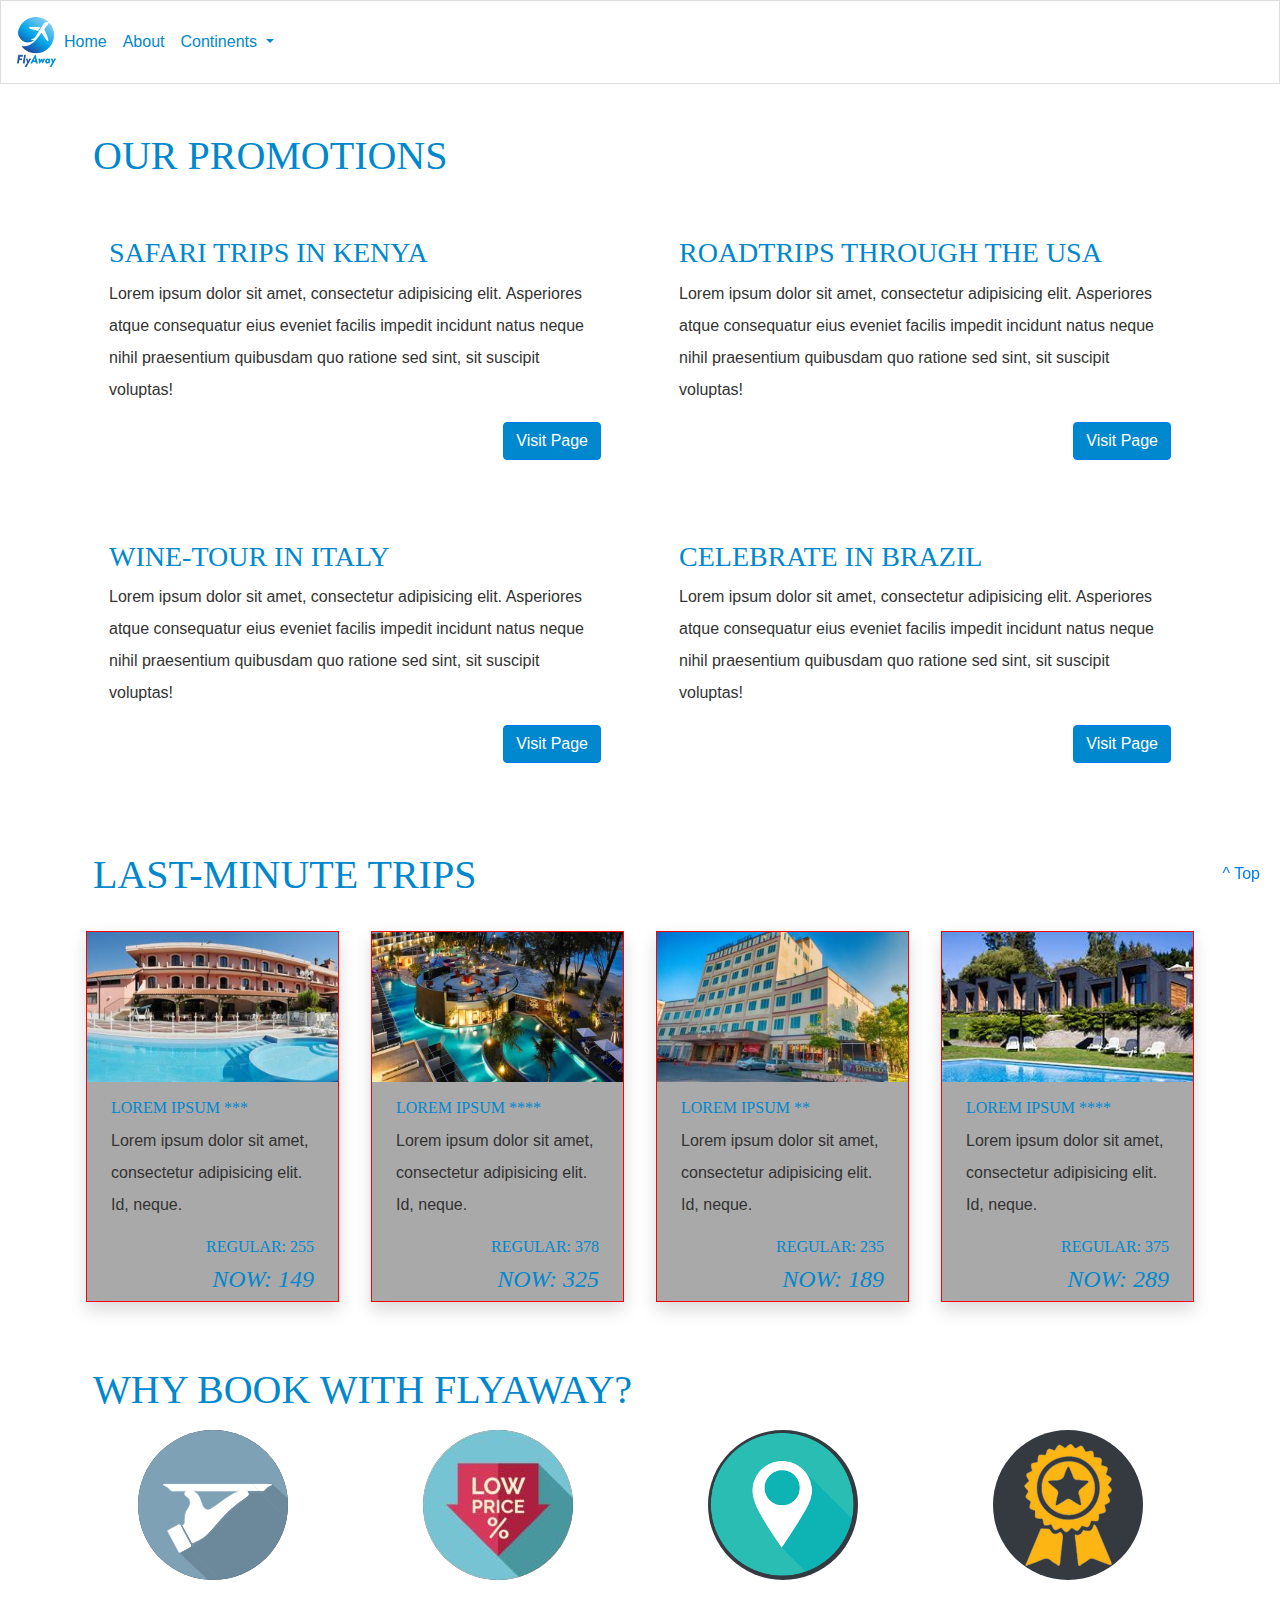
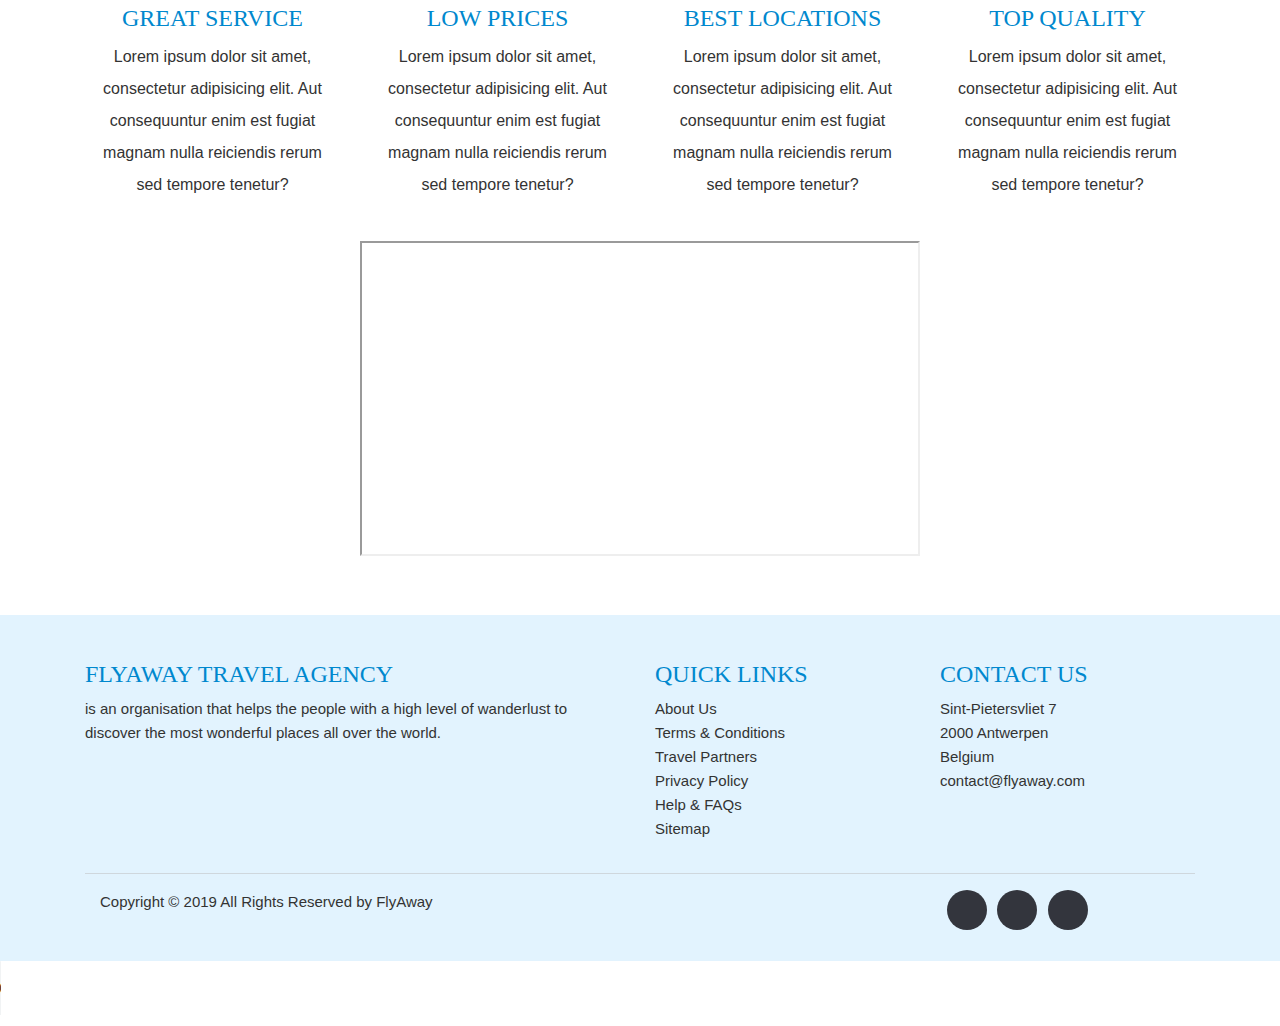
<file: index.html>
<!DOCTYPE html>
<html lang="en">

<head>
    <meta charset="UTF-8">
    <title>Fly Away Travel Agency</title>
    <link rel="stylesheet" href="https://stackpath.bootstrapcdn.com/bootstrap/4.3.1/css/bootstrap.min.css" integrity="sha384-ggOyR0iXCbMQv3Xipma34MD+dH/1fQ784/j6cY/iJTQUOhcWr7x9JvoRxT2MZw1T" crossorigin="anonymous">
    <link rel="stylesheet" href="./Assets/Css/bootstrap.css" type="text/css">
    <link rel="stylesheet" href="./Assets/Css/homepage.css">
    <link rel="stylesheet" href="./Assets/Css/footer-stylesheet.css">
    <link rel="stylesheet" type="text/css" href="./Assets/Css/style.css">
    <link href="https://fonts.googleapis.com/css?family=Lato&display=swap" rel="stylesheet">
</head>

<body>
    <!--Header with Nav-->
    <header>
        <!--Nav-->
        <nav class="navbar navbar-expand-lg navbar-light bg-light py-3">
            <a href="#" class="pull-left"><img src="Assets/Media/Imgs/small-logo.png" alt="Fly Away logo"></a>
            <button class="navbar-toggler" type="button" data-toggle="collapse" data-target="#navbarSupportedContent" aria-controls="navbarSupportedContent" aria-expanded="false" aria-label="Toggle navigation">
                <span class="navbar-toggler-icon"></span>
            </button>
            <div class="collapse navbar-collapse" id="navbarSupportedContent">
                <ul class="navbar-nav mr-auto">
                    <li class="nav-item">
                        <a class="nav-link" href="index.html">Home <span class="sr-only">(current)</span></a>
                    </li>
                    <li class="nav-item">
                        <a class="nav-link" href="about.html">About <span class="sr-only">(current)</span></a>
                    </li>
                    <li class="nav-item dropdown">
                        <a class="nav-link dropdown-toggle" href="#" id="navbarDropdown" role="button" data-toggle="dropdown" aria-haspopup="true" aria-expanded="false">
                            Continents
                        </a>
                        <div class="dropdown-menu" aria-labelledby="navbarDropdown">
                            <a class="dropdown-item fly-away-blue" href="europe.html">Europe</a>
                            <div class="dropdown-divider"></div>
                            <a class="dropdown-item fly-away-blue" href="north-america.html">North America</a>
                            <div class="dropdown-divider"></div>
                            <a class="dropdown-item fly-away-blue" href="south-america.html">South America</a>
                            <div class="dropdown-divider"></div>
                            <a class="dropdown-item fly-away-blue" href="africa.html">Africa</a>
                            <div class="dropdown-divider"></div>
                            <a class="dropdown-item fly-away-blue" href="asia.html">Asia</a>
                            <div class="dropdown-divider"></div>
                            <a class="dropdown-item fly-away-blue disabled" href="#">Australia</a>
                            <div class="dropdown-divider"></div>
                            <a class="dropdown-item fly-away-blue disabled" href="#">Antarctica</a>
                        </div>
                    </li>
                </ul>
            </div>
        </nav>
    </header>
    <!--main-->
    <main class="container mt-5">
        <!--section hot destinations-->
        <section>
            <div class="row m-2">
                <h1>Our Promotions</h1>
            </div>
            <div class="row">
                <div class="col-md-6 my-3">
                    <article class="d-flex p-4" id="hot-topic-1">
                        <div class="align-self-center">
                            <div class="transparent-frame">
                                <h3>Safari trips in Kenya</h3>
                                <p>
                                    Lorem ipsum dolor sit amet, consectetur adipisicing elit. Asperiores atque consequatur eius
                                    eveniet facilis impedit incidunt natus neque nihil praesentium quibusdam quo ratione sed sint,
                                    sit suscipit voluptas!
                                </p>
                                <a class="btn btn-primary float-right" href="africa.html">Visit Page</a>
                            </div>
                        </div>
                    </article>
                </div>
                <div class="col-md-6 my-3">
                    <article class="d-flex p-4" id="hot-topic-2">
                        <div class="align-self-center">
                            <div class="transparent-frame">
                                <h3>Roadtrips through the USA</h3>
                                <p>
                                    Lorem ipsum dolor sit amet, consectetur adipisicing elit. Asperiores atque consequatur eius
                                    eveniet facilis impedit incidunt natus neque nihil praesentium quibusdam quo ratione sed sint,
                                    sit suscipit voluptas!
                                </p>
                                <a class="btn btn-primary float-right" href="north-america.html">Visit Page</a>
                            </div>
                        </div>
                    </article>
                </div>
            </div>
            <div class="row">
                <div class="col-md-6 my-3">
                    <article class="d-flex p-4" id="hot-topic-3">
                        <div class="align-self-center">
                            <div class="transparent-frame">
                                <h3>Wine-tour in Italy</h3>
                                <p>
                                    Lorem ipsum dolor sit amet, consectetur adipisicing elit. Asperiores atque consequatur eius
                                    eveniet facilis impedit incidunt natus neque nihil praesentium quibusdam quo ratione sed sint,
                                    sit suscipit voluptas!
                                </p>
                                <a class="btn btn-primary float-right" href="europe.html">Visit Page</a>
                            </div>
                        </div>
                    </article>
                </div>
                <div class="col-md-6 my-3">
                    <article class="d-flex  p-4" id="hot-topic-4">
                        <div class="align-self-center">
                            <div class="transparent-frame">
                                <h3>Celebrate in Brazil</h3>
                                <p>
                                    Lorem ipsum dolor sit amet, consectetur adipisicing elit. Asperiores atque consequatur eius
                                    eveniet facilis impedit incidunt natus neque nihil praesentium quibusdam quo ratione sed sint,
                                    sit suscipit voluptas!
                                </p>
                                <a class="btn btn-primary float-right" href="south-america.html">Visit Page</a>
                            </div>
                        </div>
                    </article>
                </div>
            </div>
        </section>
        <!--section last minute-->
        <section class="mt-5">
            <div class="row m-2">
                <h1>Last-minute Trips</h1>
            </div>
            <div class="row">
                <div class="col-md-3 my-3 px-3 text-center">
                    <div class="last-minute-destination shadow">
                        <figure>
                            <img src="./Assets/Media/Imgs/homepage/hotel1.jpg" alt="hotel">
                        </figure>
                        <div class="px-4">
                            <div class="text-left">
                                <h6>Lorem ipsum ***</h6>
                                <p>
                                    Lorem ipsum dolor sit amet, consectetur adipisicing elit. Id, neque.
                                </p>
                            </div>
                            <div class="text-right">
                                <h6 class="current-price">Regular: 255</h6>
                                <h4 class="reduced-price"><em>Now: 149</em></h4>
                            </div>
                        </div>
                    </div>
                </div>
                <div class="col-md-3 my-3 px-3 text-center">
                    <div class="last-minute-destination shadow">
                        <figure>
                            <img src="./Assets/Media/Imgs/homepage/hotel2.jpg" alt="hotel">
                        </figure>
                        <div class="px-4">
                            <div class="text-left">
                                <h6>Lorem ipsum ****</h6>
                                <p>
                                    Lorem ipsum dolor sit amet, consectetur adipisicing elit. Id, neque.
                                </p>
                            </div>
                            <div class="text-right">
                                <h6 class="current-price">Regular: 378</h6>
                                <h4 class="reduced-price"><em>Now: 325</em></h4>
                            </div>
                        </div>
                    </div>
                </div>
                <div class="col-md-3 my-3 px-3 text-center">
                    <div class="last-minute-destination shadow">
                        <figure>
                            <img src="./Assets/Media/Imgs/homepage/hotel3.jpg" alt="hotel">
                        </figure>
                        <div class="px-4">
                            <div class="text-left">
                                <h6>Lorem ipsum **</h6>
                                <p>
                                    Lorem ipsum dolor sit amet, consectetur adipisicing elit. Id, neque.
                                </p>
                            </div>
                            <div class="text-right">
                                <h6 class="current-price">Regular: 235</h6>
                                <h4 class="reduced-price"><em>Now: 189</em></h4>
                            </div>
                        </div>
                    </div>
                </div>
                <div class="col-md-3 my-3 px-3 text-center">
                    <div class="last-minute-destination shadow">
                        <figure>
                            <img src="./Assets/Media/Imgs/homepage/hotel4.jpeg" alt="hotel">
                        </figure>
                        <div class="px-4">
                            <div class="text-left">
                                <h6>Lorem ipsum ****</h6>
                                <p>
                                    Lorem ipsum dolor sit amet, consectetur adipisicing elit. Id, neque.
                                </p>
                            </div>
                            <div class="text-right">
                                <h6 class="current-price">Regular: 375</h6>
                                <h4 class="reduced-price"><em>Now: 289</em></h4>
                            </div>
                        </div>
                    </div>
                </div>
            </div>
        </section>
        <!--section why FlyAway-->
        <section class="mt-5">
            <div class="row m-2">
                <h1>Why book with FlyAway?</h1>
            </div>
            <div class="row">
                <div class="col-md-3">
                    <div class="px-4">
                        <div class="row d-flex justify-content-center">
                            <img class="rounded-circle bg-dark circle-img" src="./Assets/Media/Imgs/service.png" alt="great service" />
                        </div>
                        <div class="row d-flex justify-content-center text-center my-4">
                            <h4>Great service</h4>
                            <p>
                                Lorem ipsum dolor sit amet, consectetur adipisicing elit. Aut consequuntur enim est fugiat magnam
                                nulla reiciendis rerum sed tempore tenetur?
                            </p>
                        </div>
                    </div>
                </div>
                <div class="col-md-3">
                    <div class="px-4">
                        <div class="row d-flex justify-content-center">
                            <img class="rounded-circle bg-dark circle-img" src="./Assets/Media/Imgs/low-price.jpg" alt="low prices" />
                        </div>
                        <div class="row d-flex justify-content-center text-center my-4">
                            <h4>Low prices</h4>
                            <p>
                                Lorem ipsum dolor sit amet, consectetur adipisicing elit. Aut consequuntur enim est fugiat magnam
                                nulla reiciendis rerum sed tempore tenetur?
                            </p>
                        </div>
                    </div>
                </div>
                <div class="col-md-3">
                    <div class="px-4">
                        <div class="row d-flex justify-content-center">
                            <img class="rounded-circle bg-dark circle-img" src="./Assets/Media/Imgs/location.png" alt="Best locations" />
                        </div>
                        <div class="row d-flex justify-content-center text-center my-4">
                            <h4>Best locations</h4>
                            <p>
                                Lorem ipsum dolor sit amet, consectetur adipisicing elit. Aut consequuntur enim est fugiat magnam
                                nulla reiciendis rerum sed tempore tenetur?
                            </p>
                        </div>
                    </div>
                </div>
                <div class="col-md-3">
                    <div class="px-4">
                        <div class="row d-flex justify-content-center">
                            <img class="rounded-circle bg-dark circle-img" src="./Assets/Media/Imgs/quality.png" alt="Top quality" />
                        </div>
                        <div class="row d-flex justify-content-center text-center my-4">
                            <h4>Top quality</h4>
                            <p>
                                Lorem ipsum dolor sit amet, consectetur adipisicing elit. Aut consequuntur enim est fugiat magnam
                                nulla reiciendis rerum sed tempore tenetur?
                            </p>
                        </div>
                    </div>
                </div>
            </div>
            <!--Video-->
            <div class="row">
                <div class="col-md-12 text-center">
                    <iframe width="560" height="315" src="https://www.youtube.com/embed/gG2ABStEDcw?controls=0" allow="accelerometer; autoplay; encrypted-media; gyroscope; picture-in-picture" allowfullscreen></iframe>
                </div>
            </div>
        </section>
    </main>
    <!--footer-->
    <footer class="site-footer bg-lightblue mt-5">
        <div class="container">
            <div class="row">
                <div class="col-md-6 mt-md-0 mt-3">
                    <h4 class="text-uppercase">FlyAway Travel Agency</h4>
                    <p>is an organisation that helps the
                        people with a high level of wanderlust to discover the most wonderful places all over the world.</p>
                </div>

                <div class="col-xs-6 col-md-3">
                    <h4 class="text-uppercase">Quick Links</h4>
                    <ul class="footer-links">
                        <li><a href="#">About Us</a></li>
                        <li><a href="#">Terms & Conditions</a></li>
                        <li><a href="#">Travel Partners</a></li>
                        <li><a href="#">Privacy Policy</a></li>
                        <li><a href="#">Help & FAQs</a></li>
                        <li><a href="#">Sitemap</a></li>
                    </ul>
                </div>

                <div class="col-xs-6 col-md-3">
                    <h4 class="text-uppercase">Contact Us</h4>
                    <ul class="list-unstyled">
                        <li>Sint-Pietersvliet 7</li>
                        <li>2000 Antwerpen</li>
                        <li>Belgium</li>
                        <li><a href="mailto:contact@flyaway.com">contact@flyaway.com</a></li>
                    </ul>
                </div>
            </div>
            <hr>
        </div>
        <div class="container">
            <div class="row">
            </div>
            <div class="container">
                <div class="row">
                    <div class="col-md-8 col-sm-6 col-xs-12">
                        <p class="copyright-text">Copyright &copy; 2019 All Rights Reserved by
                            <a href="#">FlyAway</a>
                        </p>
                    </div>
                    <div class="col-md-3 mb-md-0 mb-3">
                        <ul class="social-icons">
                            <li><a class="facebook" href="#"><i class="fal fa-facebook"></i></a></li>
                            <li><a class="twitter" href="#"><i class="fal fa-twitter"></i></a></li>
                            <li><a class="instagram" href="#"><i class="fal fa-instagram"></i></a></li>
                        </ul>
                    </div>
                </div>
            </div>
        </div>
    </footer>
    <!--Aside to top-->
    <aside class="to-top">
        <a href="#">^ Top</a>
    </aside>
    <!-- Audio -->
    <audio autoplay controls src="./Assets/Media/Audio/vacation.mp3">
        Your browser does not support the
        <code>audio</code> element.
    </audio>
    <!--javascript-->
    <script src="https://code.jquery.com/jquery-3.3.1.slim.min.js" integrity="sha384-q8i/X+965DzO0rT7abK41JStQIAqVgRVzpbzo5smXKp4YfRvH+8abtTE1Pi6jizo" crossorigin="anonymous"></script>
    <script src="https://cdnjs.cloudflare.com/ajax/libs/popper.js/1.14.7/umd/popper.min.js" integrity="sha384-UO2eT0CpHqdSJQ6hJty5KVphtPhzWj9WO1clHTMGa3JDZwrnQq4sF86dIHNDz0W1" crossorigin="anonymous"></script>
    <script src="https://stackpath.bootstrapcdn.com/bootstrap/4.3.1/js/bootstrap.min.js" integrity="sha384-JjSmVgyd0p3pXB1rRibZUAYoIIy6OrQ6VrjIEaFf/nJGzIxFDsf4x0xIM+B07jRM" crossorigin="anonymous"></script>
</body>

</html>
</file>
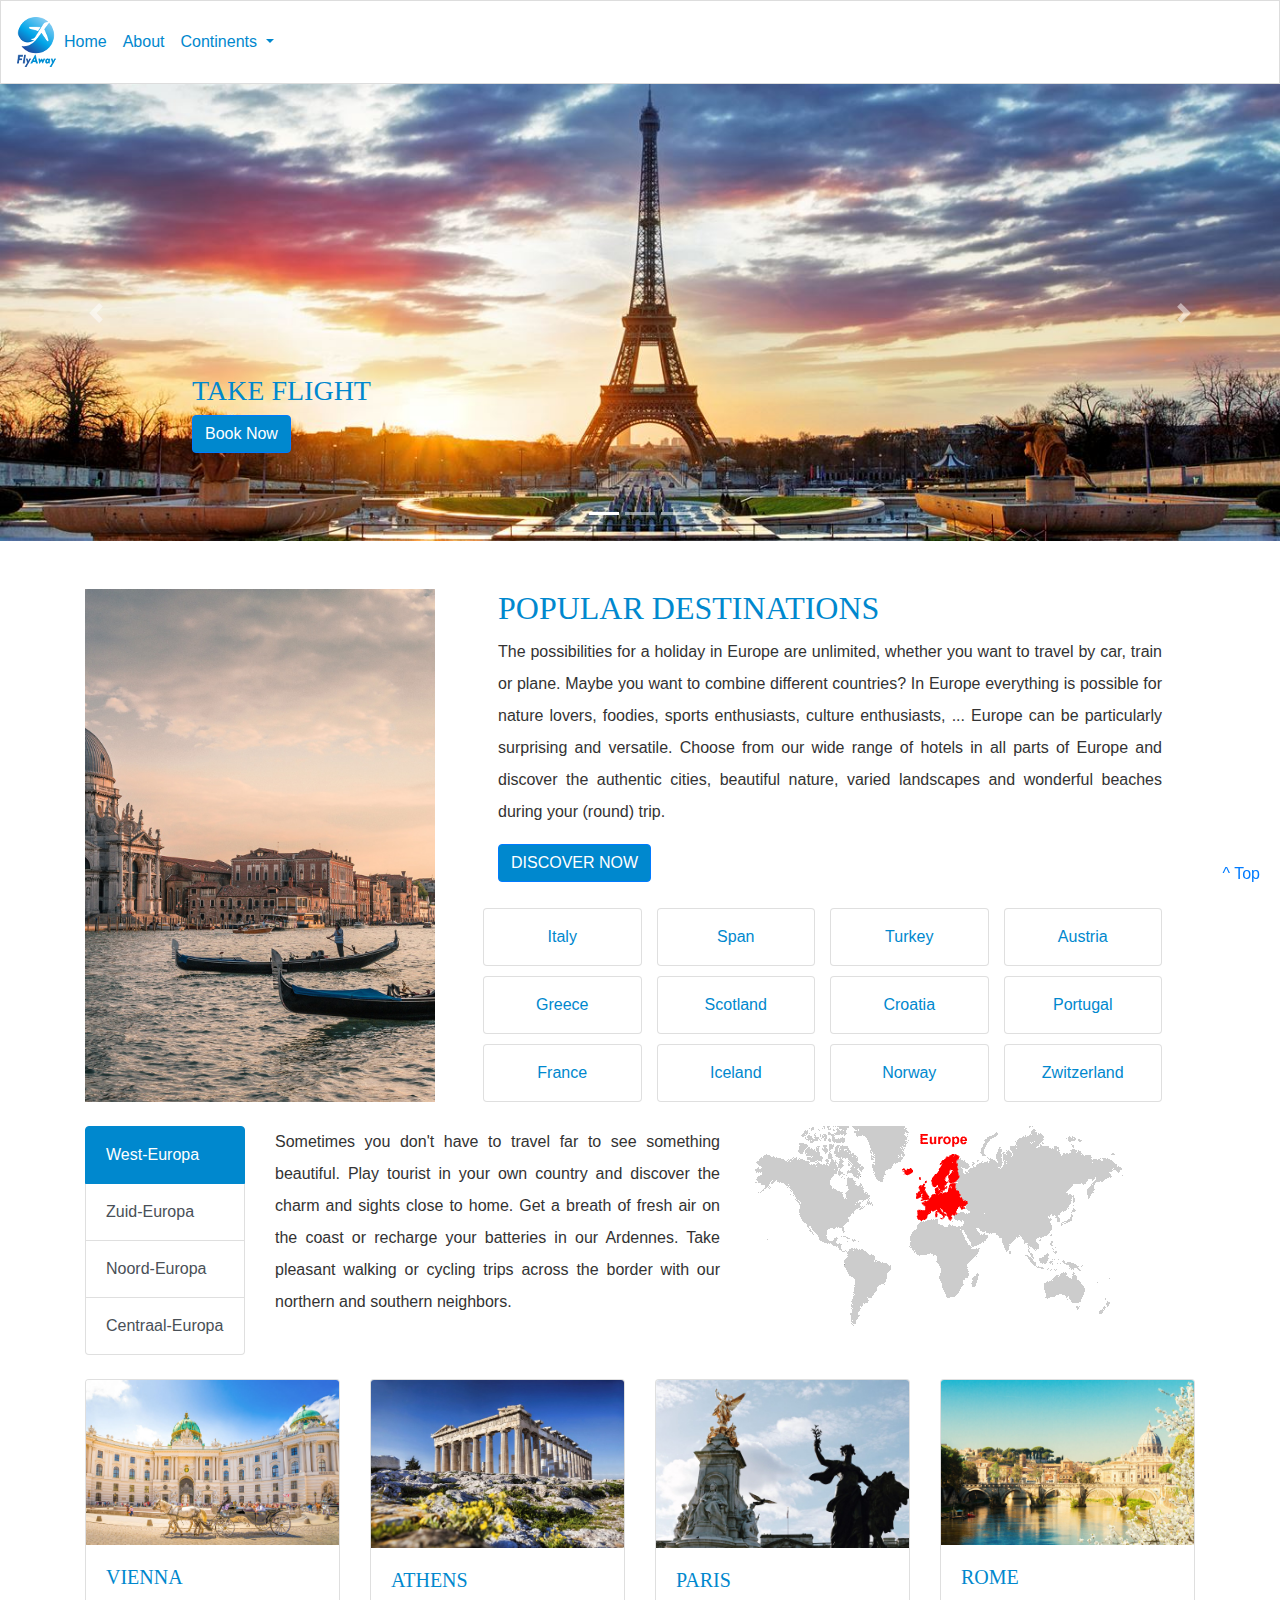
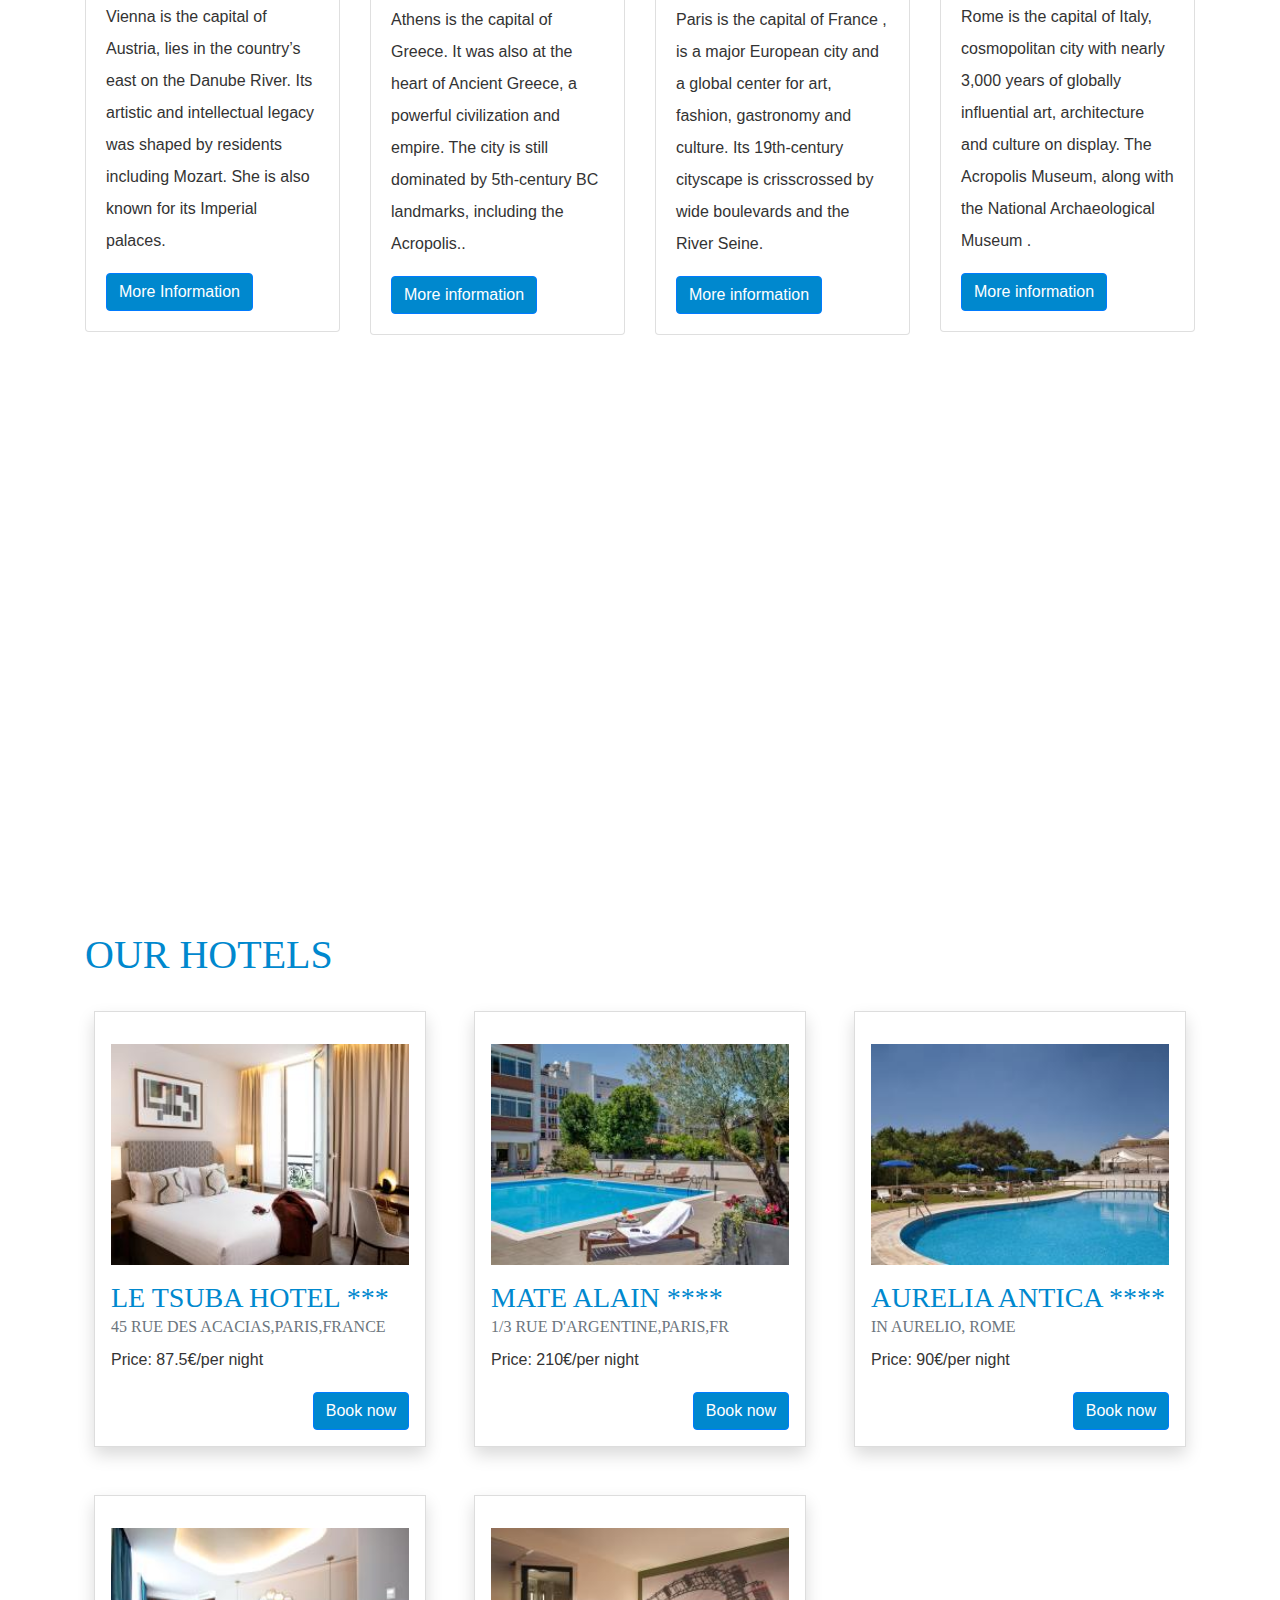
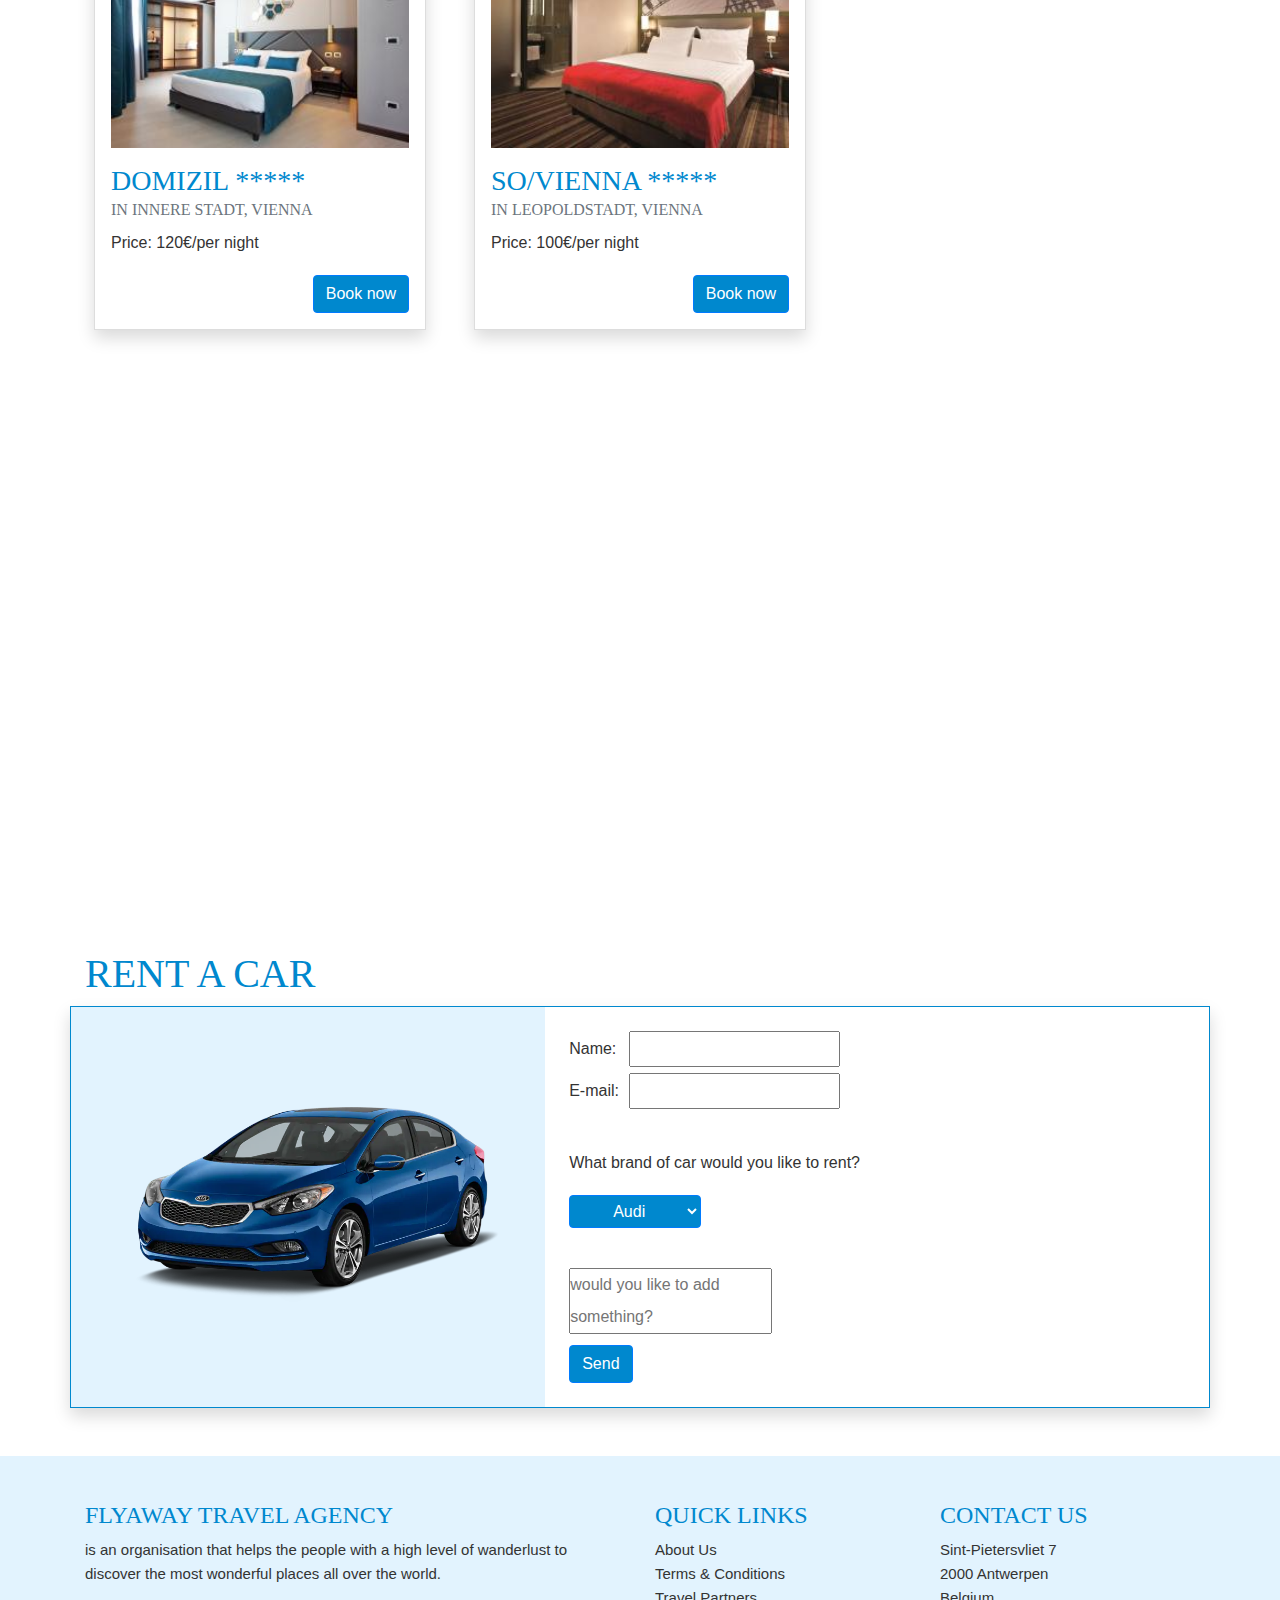
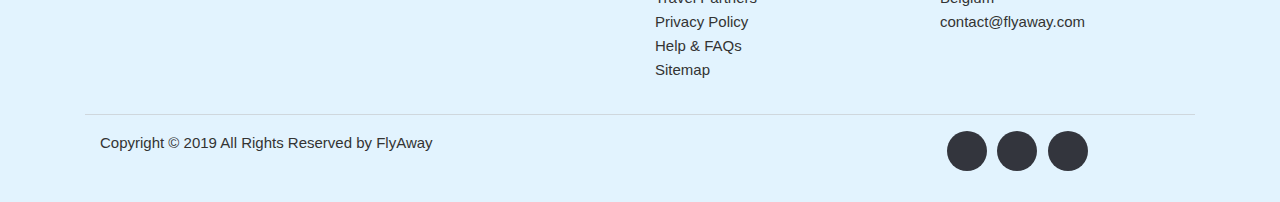
<file: europe.html>
<!DOCTYPE html>
<html lang="en">
<head>
    <meta charset="UTF-8">
    <meta name="viewport" content="width=device-width, initial-scale=1">
    <title>Europe</title>
    <link rel="stylesheet" type="text/css" href="./Assets/Css/bootstrap.css">
    <link rel="stylesheet" type="text/css" href="./Assets/Css/footer-stylesheet.css">
    <link rel="stylesheet" type="text/css" href="./Assets/Css/style-hotels.css">
    <link rel="stylesheet" type="text/css" href="./Assets/Css/Destinations.css">
    <link rel="stylesheet" type="text/css" href="./Assets/Css/parallax.css">
    <link rel="stylesheet" type="text/css" href="./Assets/Css/style.css">
    <link href="https://fonts.googleapis.com/css?family=Lato&display=swap" rel="stylesheet">
</head>
<body>
<!--Header with Nav and carousel-->
    <header>
        <!--Nav-->
        <nav class="navbar navbar-expand-lg navbar-light bg-light py-3">
            <a href="#" class="pull-left"><img src="Assets/Media/Imgs/small-logo.png" alt="logo"></a>
            <button class="navbar-toggler" type="button" data-toggle="collapse" data-target="#navbarSupportedContent" aria-controls="navbarSupportedContent" aria-expanded="false" aria-label="Toggle navigation">
                <span class="navbar-toggler-icon"></span>
            </button>
            <div class="collapse navbar-collapse" id="navbarSupportedContent">
                <ul class="navbar-nav mr-auto">
                    <li class="nav-item">
                        <a class="nav-link" href="index.html">Home <span class="sr-only">(current)</span></a>
                    </li>
                    <li class="nav-item">
                        <a class="nav-link" href="about.html">About <span class="sr-only">(current)</span></a>
                    </li>
                    <li class="nav-item dropdown">
                        <a class="nav-link dropdown-toggle" href="#" id="navbarDropdown" role="button" data-toggle="dropdown" aria-haspopup="true" aria-expanded="false">
                            Continents
                        </a>
                        <div class="dropdown-menu" aria-labelledby="navbarDropdown">
                            <a class="dropdown-item fly-away-blue" href="europe.html">Europe</a>
                            <div class="dropdown-divider"></div>
                            <a class="dropdown-item fly-away-blue" href="north-america.html">North America</a>
                            <div class="dropdown-divider"></div>
                            <a class="dropdown-item fly-away-blue" href="south-america.html">South America</a>
                            <div class="dropdown-divider"></div>
                            <a class="dropdown-item fly-away-blue" href="africa.html">Africa</a>
                            <div class="dropdown-divider"></div>
                            <a class="dropdown-item fly-away-blue" href="asia.html">Asia</a>
                            <div class="dropdown-divider"></div>
                            <a class="dropdown-item fly-away-blue disabled" href="#">Australia</a>
                            <div class="dropdown-divider"></div>
                            <a class="dropdown-item fly-away-blue disabled" href="#">Antarctica</a>
                        </div>
                    </li>
                </ul>
            </div>
        </nav>
        <!--Carousel-->
        <div id="carouselExampleIndicators" class="carousel slide" data-ride="carousel">
            <ol class="carousel-indicators">
                <li data-target="#carouselExampleIndicators" data-slide-to="0" class="active"></li>
                <li data-target="#carouselExampleIndicators" data-slide-to="1"></li>
                <li data-target="#carouselExampleIndicators" data-slide-to="2"></li>
            </ol>
            <div class="carousel-inner">
                <div class="carousel-item active">
                    <img class="d-block w-100" src="Assets/Media/Imgs/europe/head/EiffelTow.jpg" alt="First slide">
                    <div class="carousel-caption d-none d-md-block text-left bg-dark-semitransparent my-5">
                        <h3>Take Flight</h3>
                        <a href="#" class="btn btn-primary">Book Now</a>
                    </div>

                </div>
                <div class="carousel-item">
                    <img class="d-block w-100" src="Assets/Media/Imgs/europe/head/Rome_vatican.jpg" alt="Second slide">
                    <div class="carousel-caption d-none d-md-block text-left bg-dark-semitransparent my-5">
                        <h3>Exotic City Trips</h3>
                        <a href="#" class="btn btn-primary">Book Now</a>
                    </div>
                </div>
                <div class="carousel-item">
                    <img class="d-block w-100" src="Assets/Media/Imgs/europe/head/Prague-hero-1400x500.jpg" alt="Third slide">
                    <div class="carousel-caption d-none d-md-block text-left bg-dark-semitransparent my-5">
                        <h3>Hike Through Nature</h3>
                        <a href="#" class="btn btn-primary">Book Now</a>
                    </div>
                </div>
            </div>
            <a class="carousel-control-prev" href="#carouselExampleIndicators" role="button" data-slide="prev">
                <span class="carousel-control-prev-icon" aria-hidden="true"></span>
                <span class="sr-only">Previous</span>
            </a>
            <a class="carousel-control-next" href="#carouselExampleIndicators" role="button" data-slide="next">
                <span class="carousel-control-next-icon" aria-hidden="true"></span>
                <span class="sr-only">Next</span>
            </a>
        </div>
    </header>
<!--Popular destinations-->
    <div class="container pop-container my-5">
        <div class="row my-4 this-row">
        <img src="Assets/Media/Imgs/europe/venice.jpg" alt="malawi" class="col-md-4 img-pop fix-image-width">
        <div class="col-md-8 pop-col px-5">
            <div class="pop-text">
                <h2>Popular destinations</h2>
                <p>
                    The possibilities for a holiday in Europe are unlimited, whether you want to travel by car, train or plane. Maybe you want to combine different countries?
                    In Europe everything is possible for nature lovers, foodies, sports enthusiasts, culture enthusiasts, ... Europe can be particularly surprising and versatile.
                    Choose from our wide range of hotels in all parts of Europe and discover the authentic cities, beautiful nature, varied landscapes and wonderful beaches during your (round) trip.
                </p>
                <a href="#" class="btn btn-primary mvbutton">DISCOVER NOW</a>
            </div>
            <div class="pop-list row mt-3">
                <ul class="list-group col-md-3">
                    <li class="fly-away-blue text-center"><a href="#" class="list-group-item text-truncate">Italy</a></li>
                    <li class="fly-away-blue text-center"><a href="#" class="list-group-item text-truncate">Greece</a></li>
                    <li class="fly-away-blue text-center"><a href="#" class="list-group-item text-truncate">France</a></li>

                </ul>
                <ul class="list-group col-md-3">
                    <li class="fly-away-blue text-center"><a href="#" class="list-group-item text-truncate">Span</a></li>
                    <li class="fly-away-blue text-center"><a href="#" class="list-group-item text-truncate">Scotland</a></li>
                    <li class="fly-away-blue text-center"><a href="#" class="list-group-item text-truncate">Iceland</a></li>

                </ul>
                <ul class="list-group col-md-3">
                    <li class="fly-away-blue text-center"><a href="#" class="list-group-item text-truncate">Turkey</a></li>
                    <li class="fly-away-blue text-center"><a href="#" class="list-group-item text-truncate">Croatia</a></li>
                    <li class="fly-away-blue text-center"><a href="#" class="list-group-item text-truncate">Norway</a></li>
                </ul>
                <ul class="list-group col-md-3">
                    <li class="fly-away-blue text-center"><a href="#" class="list-group-item text-truncate">Austria</a></li>
                    <li class="fly-away-blue text-center"><a href="#" class="list-group-item text-truncate">Portugal</a></li>
                    <li class="fly-away-blue text-center"><a href="#" class="list-group-item text-truncate">Zwitzerland</a></li>
                </ul>
            </div>
        </div>
    </div>
        <div class="row">
            <div class="col-md-2">
            <div class="list-group" id="list-tab" role="tablist">
                <a class="list-group-item list-group-item-action active text-truncate" id="list-home-list" data-toggle="list"
                   href="#list-home" role="tab">West-Europa</a>
                <a class="list-group-item list-group-item-action text-truncate" id="list-profile-list" data-toggle="list"
                   href="#list-profile" role="tab">Zuid-Europa</a>
                <a class="list-group-item list-group-item-action text-truncate" id="list-messages-list" data-toggle="list"
                   href="#list-messages" role="tab">Noord-Europa</a>
                <a class="list-group-item list-group-item-action text-truncate" id="list-settings-list" data-toggle="list"
                   href="#list-settings" role="tab">Centraal-Europa</a>
            </div>
        </div>
            <div class="col-md-5 text-justify">
            <div class="tab-content" id="nav-tabContent">
                <div class="tab-pane fade show active" id="list-home" role="tabpanel" aria-labelledby="list-home-list">
                    Sometimes you don't have to travel far to see something beautiful. Play tourist in your own country
                    and discover the charm and sights close to home. Get a breath of fresh air on the coast or recharge
                    your batteries in our Ardennes. Take pleasant walking or cycling trips across the border with our
                    northern and southern neighbors.
                </div>
                <div class="tab-pane fade" id="list-profile" role="tabpanel" aria-labelledby="list-profile-list">
                    Do you like beach, sporting water activities, summer cocktails on the terrace, a good portion
                    culture and shopping in the city? Then these destinations are sure to suit you.
                    Here you will find the most beautiful European coastal cities.
                </div>
                <div class="tab-pane fade" id="list-messages" role="tabpanel" aria-labelledby="list-messages-list">
                    Steaming geysers, spectacular waterfalls, fishing villages, glaciers, ... In the North you will
                    find landscapes and nature reserves that you will not find anywhere else in the world.
                    The most beautiful places in Scandinavia are also very diverse. From the photogenic Norwegian
                    fjords to the taiga in Finnish Lapland, each region has its own specifics.
                </div>
                <div class="tab-pane fade" id="list-settings" role="tabpanel" aria-labelledby="list-settings-list">
                    Imperial architecture and sights, Renaissance and Baroque treasures, ... Dive into the rich
                    history of these magnificent, romantic cities: From Prague to Vienna along the beautiful Danube.
                    These are ideal destinations for cultural trips.
                </div>
            </div>
        </div>
            <div class="col-md-5">
                <img src="Assets/Media/Imgs/europe/europe.jpg" alt="malawi" class="img-africa">
            </div>
        </div>
        <div class="row my-4 this-row">
            <div class="col-md-3">
                <div class="card">
                    <img class="card-img-top rondo" src="Assets/Media/Imgs/europe/vienna2.jpg" alt="Card image cap">
                    <div class="card-body">
                        <h5 class="card-title">Vienna</h5>
                        <p class="card-text">
                            Vienna is the capital of Austria, lies in the country’s east on the Danube River. Its
                            artistic and intellectual legacy was shaped by residents including Mozart. She is also
                            known for its Imperial palaces.
                        </p>
                        <a href="https://www.austria.info/uk/where-to-go/cities/vienna" class="btn btn-primary">More Information</a>
                    </div>
                </div>
            </div>
            <div class="col-md-3">
            <div class="card">
                <img class="card-img-top rondo" src="Assets/Media/Imgs/europe/greece.jpg" alt="Card image cap">
                <div class="card-body">
                    <h5 class="card-title">Athens</h5>
                    <p class="card-text">Athens is the capital of Greece. It was also at the heart of Ancient Greece, a powerful
                        civilization and empire. The city is still dominated by 5th-century BC landmarks,
                        including the Acropolis..</p>
                    <a href="http://www.visitgreece.gr/en/main_cities/athens" class="btn btn-primary">More information</a>
                </div>
            </div>
        </div>
            <div class="col-md-3">
            <div class="card">
                <img class="card-img-top rondo" src="Assets/Media/Imgs/europe/paris2.jpeg" alt="Card image cap">
                <div class="card-body">
                    <h5 class="card-title">Paris</h5>
                    <p class="card-text">Paris is the capital of France , is a major European city and a global center for art,
                        fashion, gastronomy and culture. Its 19th-century cityscape is crisscrossed by wide
                        boulevards and the River Seine.</p>
                    <a href="https://en.parisinfo.com/" class="btn btn-primary">More information</a>
                </div>
            </div>
        </div>
            <div class="col-md-3">
            <div class="card">
                <img class="card-img-top rondo" src="Assets/Media/Imgs/europe/rome2.jpg" alt="Card image cap">
                <div class="card-body">
                    <h5 class="card-title">Rome</h5>
                    <p class="card-text">Rome is the capital of Italy, cosmopolitan city with nearly 3,000 years of globally
                        influential art, architecture and culture on display. The Acropolis Museum, along with
                        the National Archaeological Museum .</p>
                    <a href="https://romesite.com/" class="btn btn-primary">More information</a>
                </div>
            </div>
        </div>
        </div>
    </div>
<!-- parallax -->
    <div class="parallax" id="id-parllax-image-europe-1"></div>
<!--Hotels-->
    <div class="container my-5">
        <h1>Our Hotels</h1>
        <div class="row">
            <div class="col-md-4 p-4">
                <div class="bg-light p-3 shadow ">
                    <div class="text-center my-3">
                        <figure>
                            <img class="hotel-image" src="Assets/Media/Imgs/europe/hotels-img/tsuba.jpg" alt="...">
                        </figure>
                    </div>
                    <div>
                        <h3>Le Tsuba Hotel ***</h3>
                        <h6 class="card-subtitle mb-2 text-muted"> 45 Rue des Acacias,Paris,France</h6>
                        <p>Price: 87.5€/per night</p>
                        <div class="text-right">
                            <button type="button" class="btn btn-primary" data-toggle="modal" data-target="#exampleModal">
                                Book now
                            </button>
                        </div>
                    </div>
                </div>
            </div>
            <div class="col-md-4 p-4">
                <div class="bg-light p-3 shadow ">
                    <div class="text-center my-3">
                        <figure>
                            <img class="hotel-image" src="Assets/Media/Imgs/europe/hotels-img/capannelle.jpg" alt="...">
                        </figure>
                    </div>
                    <div>
                        <h3>Mate Alain ****</h3>
                        <h6 class="card-subtitle mb-2 text-muted">1/3 Rue d'Argentine,Paris,Fr</h6>
                        <p>Price: 210€/per night</p>
                        <div class="text-right">
                            <button type="button" class="btn btn-primary" data-toggle="modal" data-target="#exampleModal">
                                Book now
                            </button>
                        </div>
                    </div>
                </div>
            </div>
            <div class="col-md-4 p-4">
                <div class="bg-light p-3 shadow ">
                    <div class="text-center my-3">
                        <figure>
                            <img class="hotel-image" src="Assets/Media/Imgs/europe/hotels-img/antica.jpg" alt="...">
                        </figure>
                    </div>
                    <div>
                        <h3>Aurelia Antica ****</h3>
                        <h6 class="card-subtitle mb-2 text-muted">In Aurelio, Rome</h6>
                        <p>Price: 90€/per night</p>
                        <div class="text-right">
                            <button type="button" class="btn btn-primary" data-toggle="modal" data-target="#exampleModal">
                                Book now
                            </button>
                        </div>
                    </div>
                </div>
            </div>
            <div class="col-md-4 p-4">
                <div class="bg-light p-3 shadow ">
                    <div class="text-center my-3">
                        <figure>
                            <img class="hotel-image" src="Assets/Media/Imgs/europe/hotels-img/hive.jpg" alt="...">
                        </figure>
                    </div>
                    <div>
                        <h3>Domizil *****</h3>

                        <h6 class="card-subtitle mb-2 text-muted">In Innere Stadt, vienna</h6>
                        <p>Price: 120€/per night</p>
                        <div class="text-right">
                            <button type="button" class="btn btn-primary" data-toggle="modal" data-target="#exampleModal">
                                Book now
                            </button>
                        </div>
                    </div>
                </div>
            </div>
            <div class="col-md-4 p-4">
                <div class="bg-light p-3 shadow ">
                    <div class="text-center my-3">
                        <figure>
                            <img class="hotel-image" src="Assets/Media/Imgs/europe/hotels-img/hotel-so.jpg" alt="...">
                        </figure>
                    </div>
                    <div>
                        <h3>SO/Vienna *****</h3>
                        <h6 class="card-subtitle mb-2 text-muted">In Leopoldstadt, Vienna</h6>
                        <p>Price: 100€/per night</p>
                        <div class="text-right">
                            <button type="button" class="btn btn-primary" data-toggle="modal" data-target="#exampleModal">
                                Book now
                            </button>
                        </div>
                    </div>
                </div>
            </div>
        </div>
        <!-- Modal Booking confirmed -->
        <div class="modal fade" id="exampleModal" tabindex="-1" role="dialog" aria-labelledby="exampleModalLabel" aria-hidden="true">
            <div class="modal-dialog" role="document">
                <div class="modal-content">
                    <div class="modal-header">
                        <h5 class="modal-title" id="exampleModalLabel">Booking confirmed</h5>
                        <button type="button" class="close" data-dismiss="modal" aria-label="Close">
                            <span aria-hidden="true">&times;</span>
                        </button>
                    </div>
                    <div class="modal-body">
                        Thank you for traveling with FlyAway, enjoy your vacation!
                    </div>
                    <div class="modal-footer">
                        <button type="button" class="btn btn-secondary" data-dismiss="modal">Close</button>
                    </div>
                </div>
            </div>
        </div>
    </div>
<!-- parallax -->
    <div class="parallax" id="id-parllax-image-europe-2"></div>
<!--Car rental-->
    <div class="container my-5">
        <h1>Rent a car</h1>
        <div class="row flex-row-reverse car-selector shadow">
            <div class=" col-md-7 p-4">
                <form action="MAILTO:CarRental@example.com" method="get" enctype="text/plain" class="form-horizontal">
                    <div class="customer information">
                        <label for="name" style="min-width: 55px;">Name:</label> <input type="text" id="name" name="user_name">
                    </div>
                    <div class="customer information">
                        <label for="e-mail" style="min-width: 55px;">E-mail:</label> <input type="text" id="e-mail" name="user_mail">
                    </div>
                    <br>
                    <p> What brand of car would you like to rent?</p>
                    <label>
                        <select class="btn btn-primary" name="car_brand">
                            <option value="Audi" selected>Audi</option>
                            <option value="BMW">BMW</option>
                            <option value="Fiat">Fiat</option>
                            <option value="Golf">Golf</option>
                            <option value="Hyundai">Hyundai</option>
                            <option value="Mercedes">Mercedes</option>
                            <option value="Opel">Opel</option>
                            <option value="Volkswagen">Volkswagen</option>
                        </select>
                    </label>
                    <br>
                    <br>
                    <label for="msg"></label><textarea id="msg" name="user_message"
                                                       placeholder="would you like to add something?"></textarea><br>
                    <input class="btn btn-primary" type="submit" value="Send">
                </form>
            </div>
            <div class="col-md-5 bg-lightblue">
                <img class="col-md-12" src="Assets/Media/Imgs/KIA_FORT_2015.webp" alt="Car Image">
            </div>
        </div>
    </div>
<!--Footer-->
    <footer class="site-footer bg-lightblue mt-5">
    <div class="container">
        <div class="row">
            <div class="col-md-6 mt-md-0 mt-3">
                <h4 class="text-uppercase">FlyAway Travel Agency</h4>
                <p>is an organisation that helps the
                    people with a high level of wanderlust to discover the most wonderful places all over the world.</p>
            </div>

            <div class="col-xs-6 col-md-3">
                <h4 class="text-uppercase">Quick Links</h4>
                <ul class="footer-links">
                    <li><a href="#">About Us</a></li>
                    <li><a href="#">Terms & Conditions</a></li>
                    <li><a href="#">Travel Partners</a></li>
                    <li><a href="#">Privacy Policy</a></li>
                    <li><a href="#">Help & FAQs</a></li>
                    <li><a href="#">Sitemap</a></li>
                </ul>
            </div>

            <div class="col-xs-6 col-md-3">
                <h4 class="text-uppercase">Contact Us</h4>
                <ul class="list-unstyled">
                    <li>Sint-Pietersvliet 7</li>
                    <li>2000 Antwerpen</li>
                    <li>Belgium</li>
                    <li><a href="mailto:contact@flyaway.com">contact@flyaway.com</a></li>
                </ul>
            </div>
        </div>
        <hr>
    </div>
    <div class="container">
        <div class="row">
        </div>
        <div class="container">
            <div class="row">
                <div class="col-md-8 col-sm-6 col-xs-12">
                    <p class="copyright-text">Copyright &copy; 2019 All Rights Reserved by
                        <a href="#">FlyAway</a>
                    </p>
                </div>
                <div class="col-md-3 mb-md-0 mb-3">
                    <ul class="social-icons">
                        <li><a class="facebook" href="#"><i class="fal fa-facebook"></i></a></li>
                        <li><a class="twitter" href="#"><i class="fal fa-twitter"></i></a></li>
                        <li><a class="Instagram" href="#"><i class="fal fa-instagram"></i></a></li>
                    </ul>
                </div>
            </div>
        </div>
    </div>
</footer>
<!--Aside to top-->
<aside class="to-top">
    <a href="#">^ Top</a>
</aside>
<!--javascript-->
<script src="https://code.jquery.com/jquery-3.3.1.slim.min.js" integrity="sha384-q8i/X+965DzO0rT7abK41JStQIAqVgRVzpbzo5smXKp4YfRvH+8abtTE1Pi6jizo" crossorigin="anonymous"></script>
<script src="https://cdnjs.cloudflare.com/ajax/libs/popper.js/1.14.7/umd/popper.min.js" integrity="sha384-UO2eT0CpHqdSJQ6hJty5KVphtPhzWj9WO1clHTMGa3JDZwrnQq4sF86dIHNDz0W1" crossorigin="anonymous"></script>
<script src="https://stackpath.bootstrapcdn.com/bootstrap/4.3.1/js/bootstrap.min.js" integrity="sha384-JjSmVgyd0p3pXB1rRibZUAYoIIy6OrQ6VrjIEaFf/nJGzIxFDsf4x0xIM+B07jRM" crossorigin="anonymous"></script>
</body>
</html>
</file>
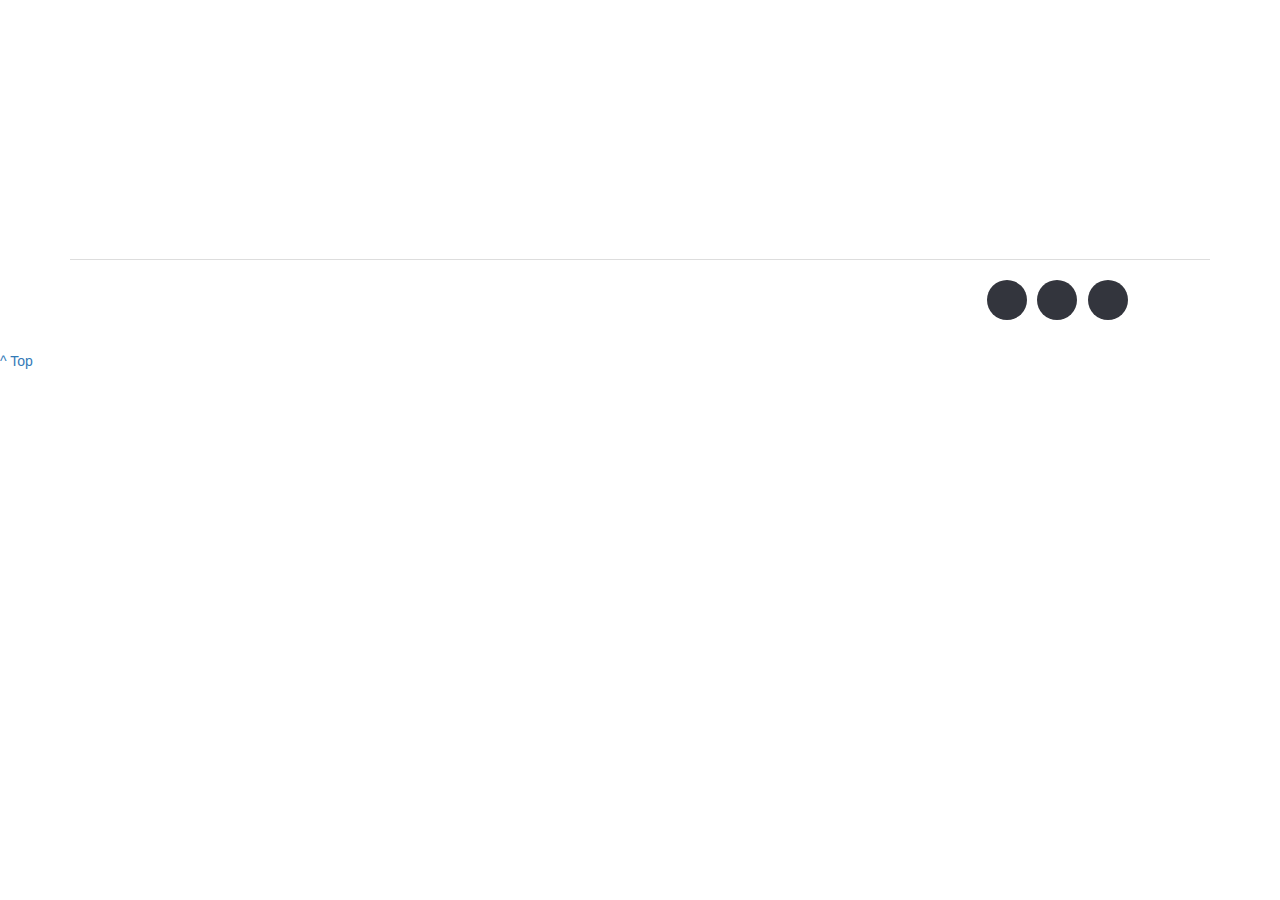
<file: footer.html>
<!DOCTYPE html>
<html lang="en">
<head>
    <meta charset="UTF-8">
    <title>Footer</title>

    <link href="https://maxcdn.bootstrapcdn.com/bootstrap/3.3.6/css/bootstrap.min.css" rel="stylesheet">
    <link type="text/css" rel="stylesheet" href="Assets/Css/footer-stylesheet.css" />


</head>
<body>
<footer class="site-footer bg-lightblue mt-5">
    <div class="container">
        <div class="row">
            <div class="col-md-6 mt-md-0 mt-3">
                <h4 class="text-uppercase">FlyAway Travel Agency</h4>
                <p>is an organisation that helps the
                    people with a high level of wanderlust to discover the most wonderful places all over the world.</p>
            </div>

            <div class="col-xs-6 col-md-3">
                <h4 class="text-uppercase">Quick Links</h4>
                <ul class="footer-links">
                    <li><a href="#">About Us</a></li>
                    <li><a href="#">Terms & Conditions</a></li>
                    <li><a href="#">Travel Partners</a></li>
                    <li><a href="#">Privacy Policy</a></li>
                    <li><a href="#">Help & FAQs</a></li>
                    <li><a href="#">Sitemap</a></li>
                </ul>
            </div>

            <div class="col-xs-6 col-md-3">
                <h4 class="text-uppercase">Contact Us</h4>
                <ul class="list-unstyled">
                    <li>Sint-Pietersvliet 7</li>
                    <li>2000 Antwerpen</li>
                    <li>Belgium</li>
                    <li><a href="mailto:contact@flyaway.com">contact@flyaway.com</a></li>
                </ul>
            </div>
        </div>
        <hr>
    </div>
    <div class="container">
        <div class="row">
        </div>
        <div class="container">
            <div class="row">
                <div class="col-md-8 col-sm-6 col-xs-12">
                    <p class="copyright-text">Copyright &copy; 2019 All Rights Reserved by
                        <a href="#">FlyAway</a>
                    </p>
                </div>
                <div class="col-md-3 mb-md-0 mb-3">
                    <ul class="social-icons">
                        <li><a class="facebook" href="#"><i class="fal fa-facebook"></i></a></li>
                        <li><a class="twitter" href="#"><i class="fal fa-twitter"></i></a></li>
                        <li><a class="instagram" href="#"><i class="fal fa-instagram"></i></a></li>
                    </ul>
                </div>
            </div>
        </div>
    </div>
</footer>
<!--Aside to top-->
<aside class="to-top">
    <a href="#">^ Top</a>
</aside>

</body>
</html>
</file>
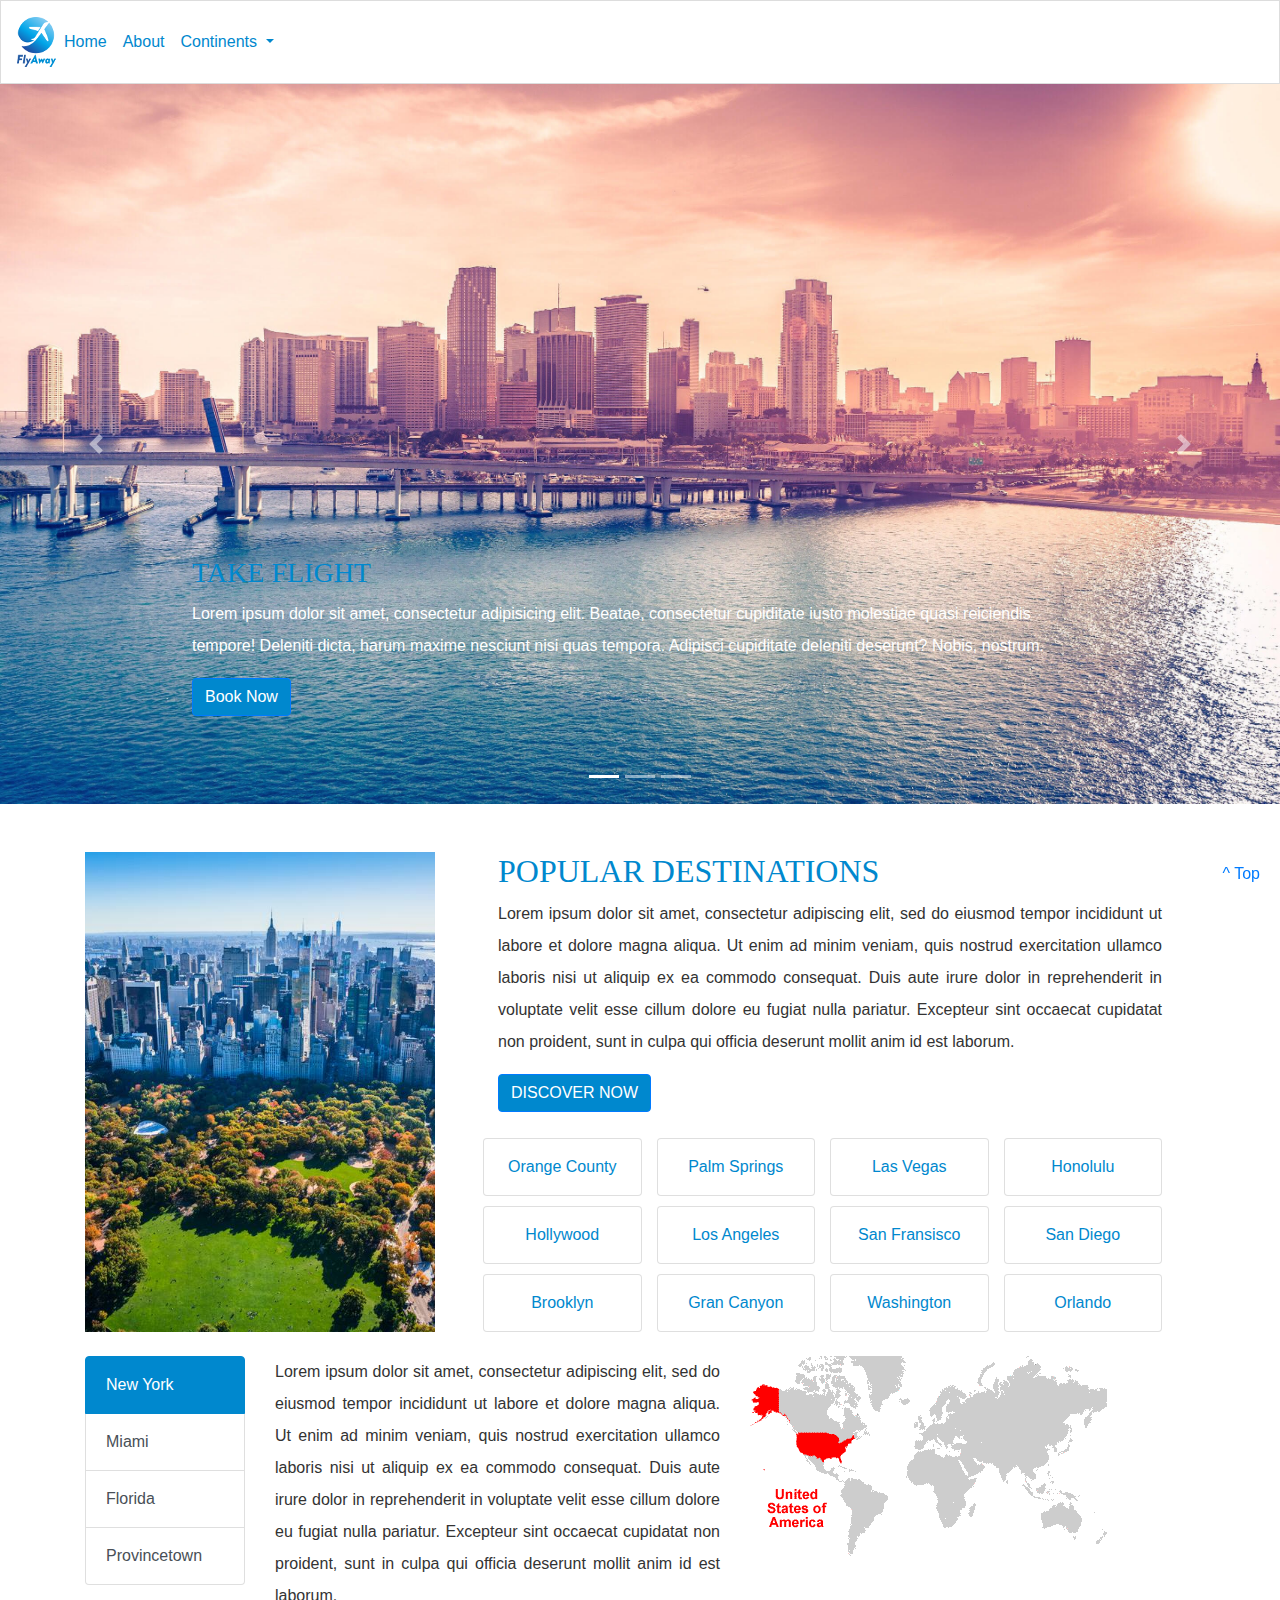
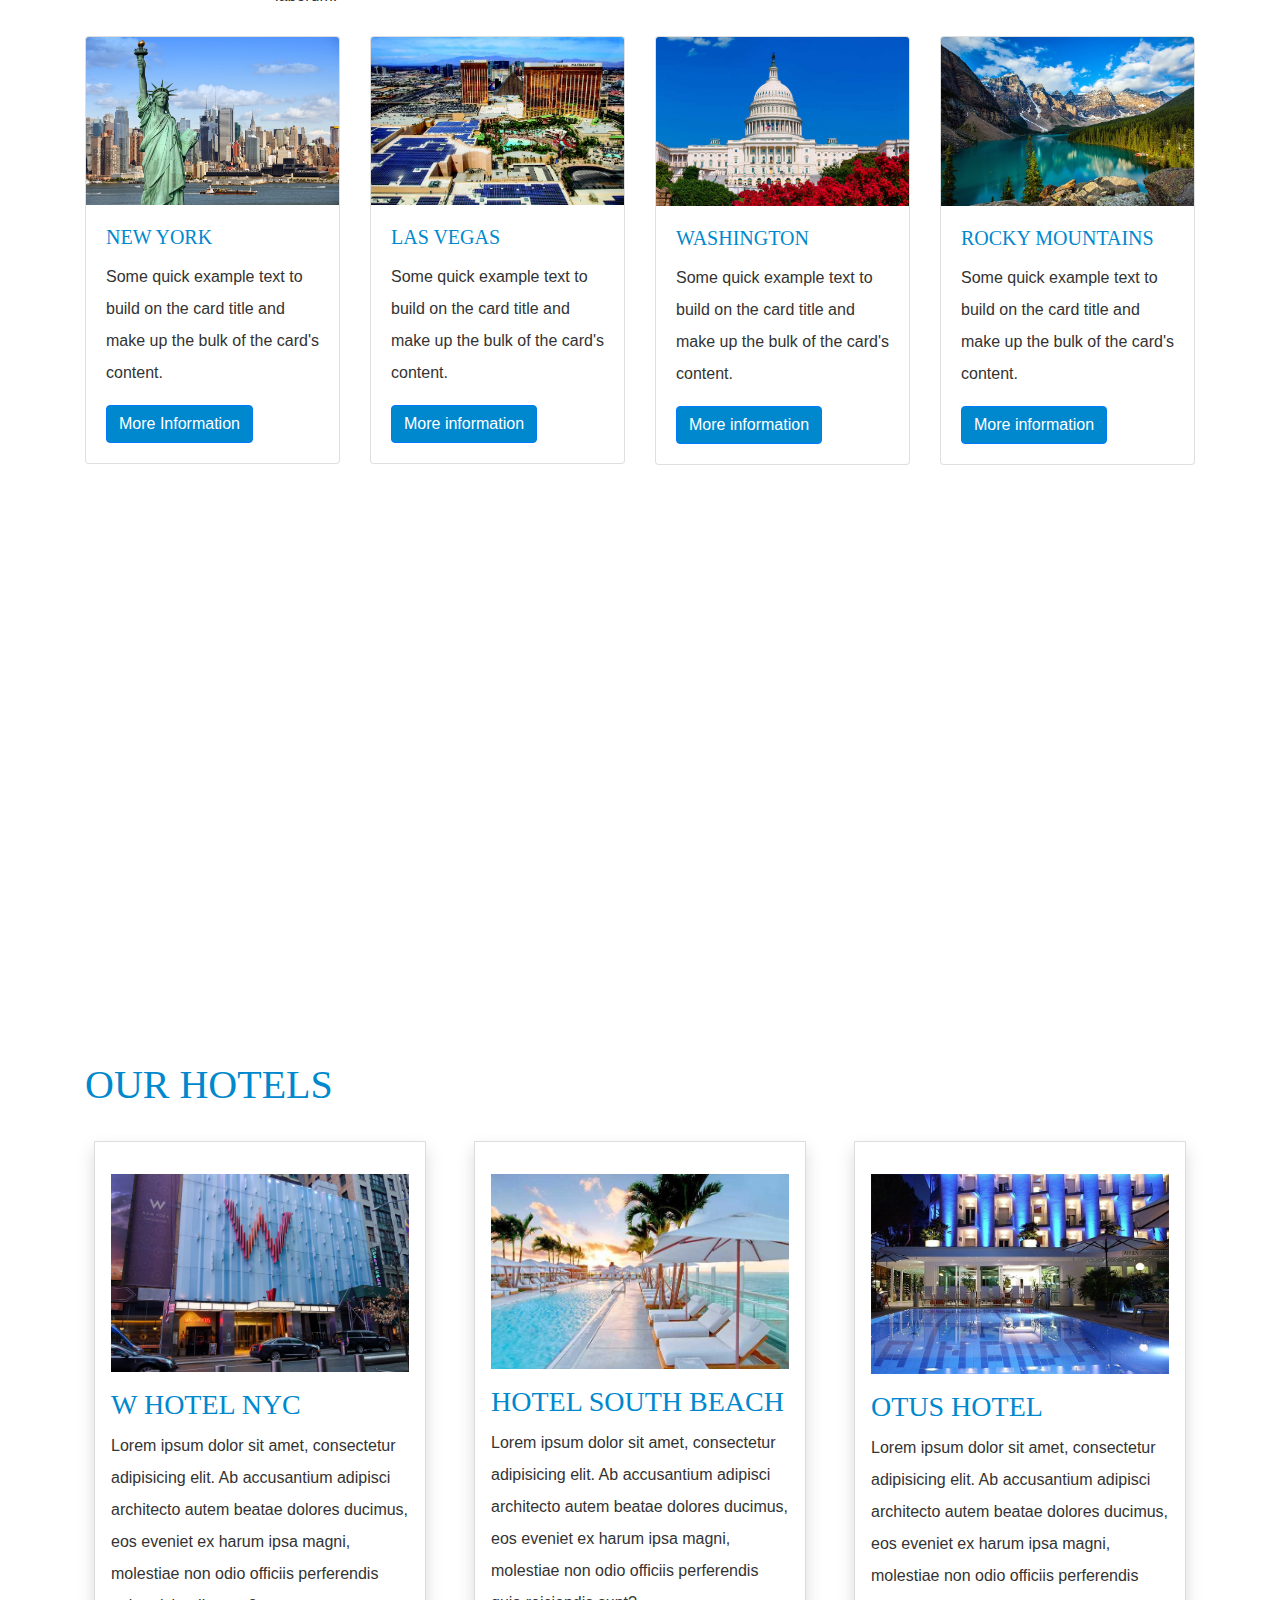
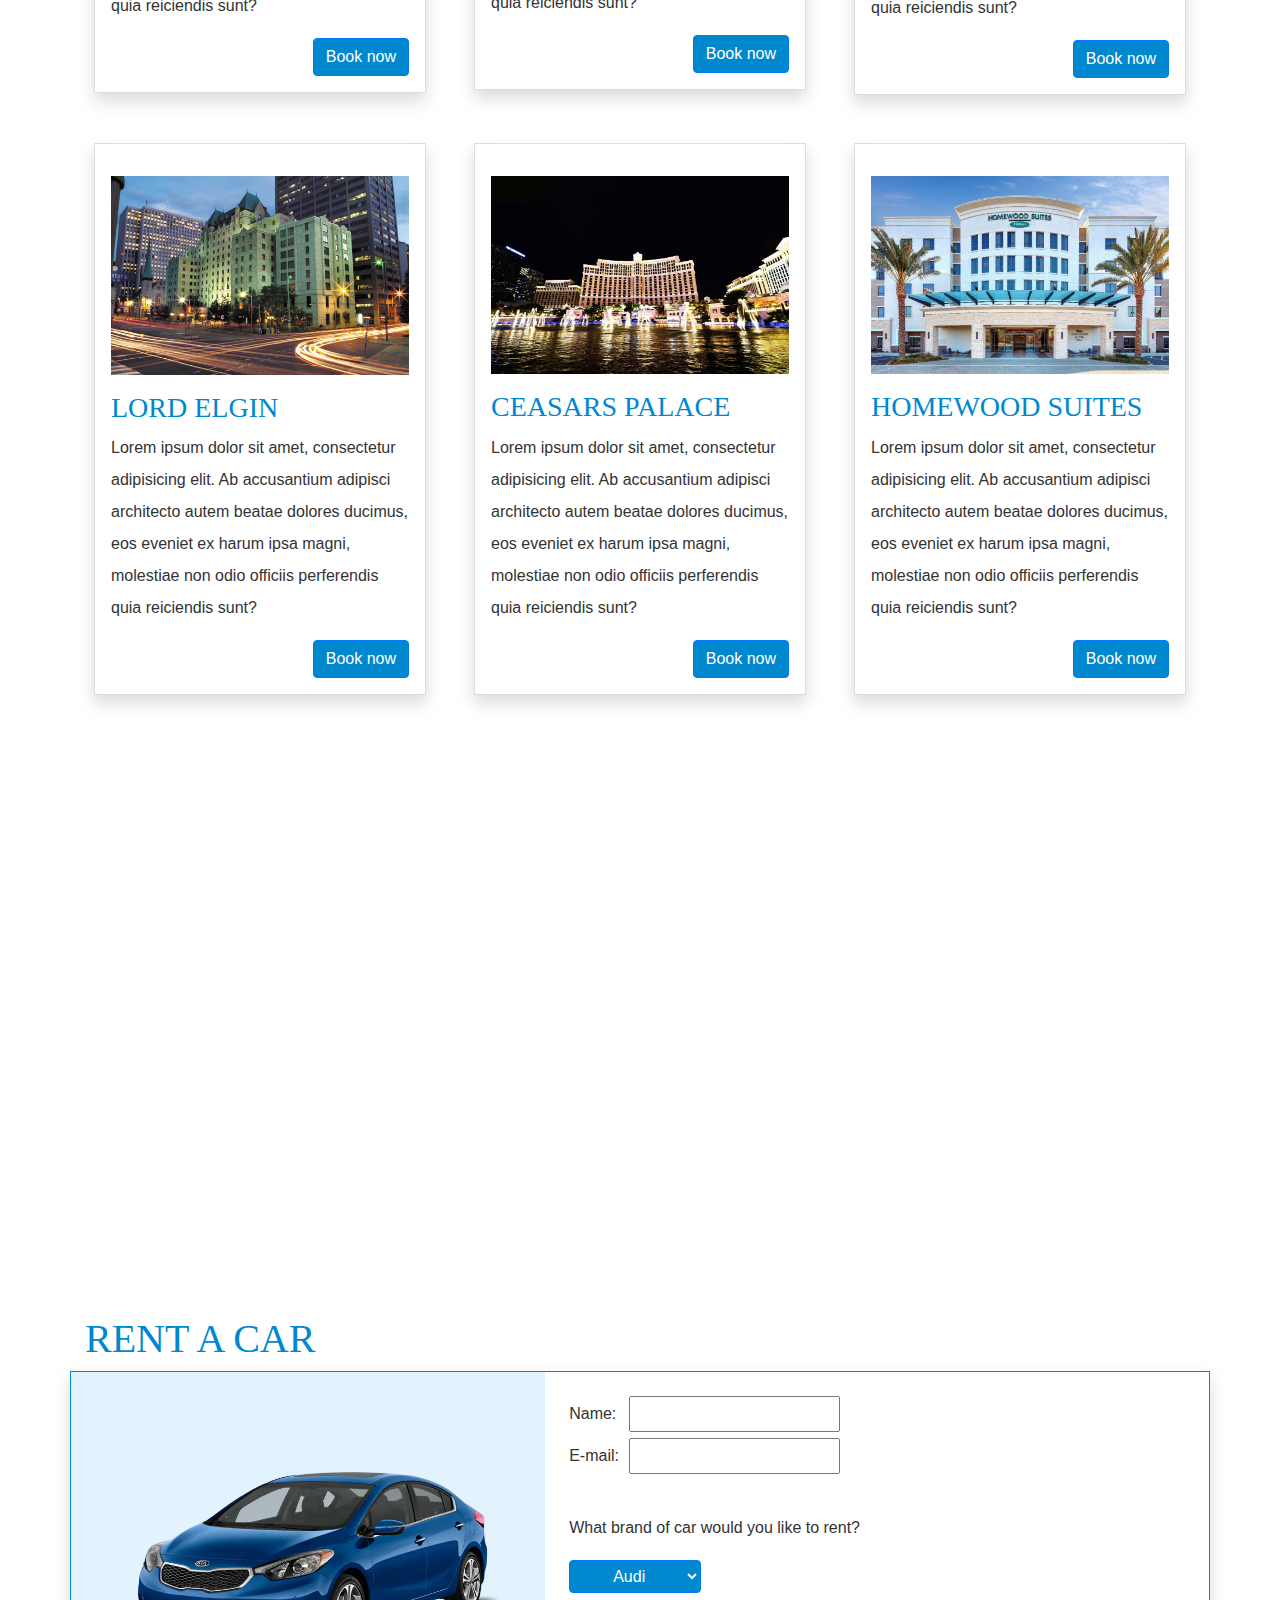
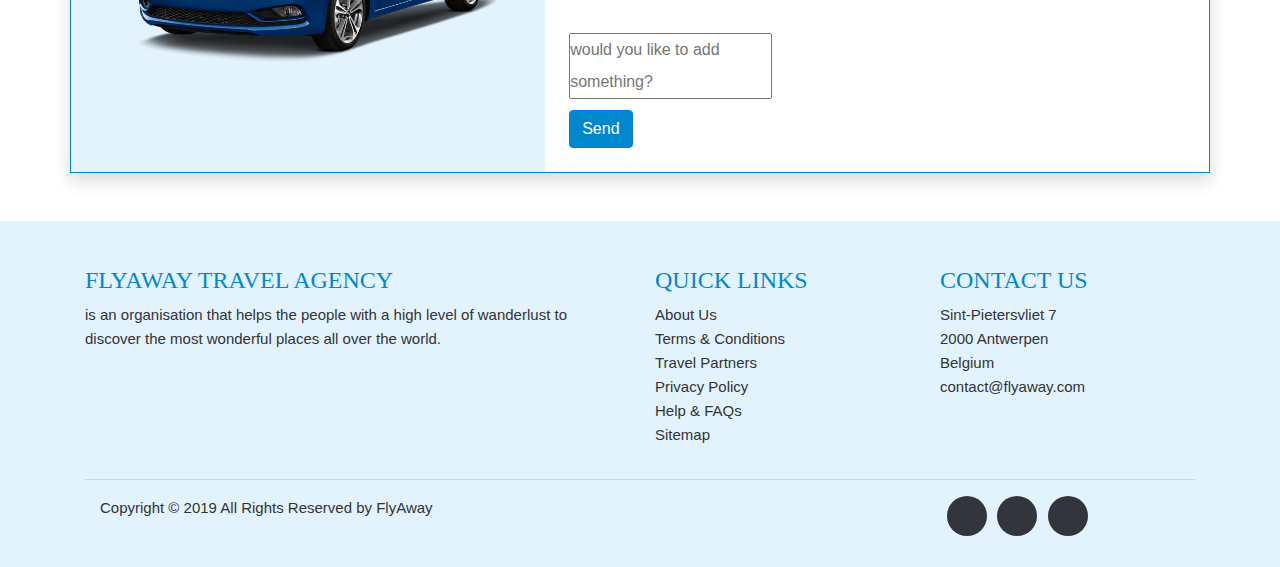
<file: north-america.html>
<!DOCTYPE html>
<html lang="zxx">

<head>
    <meta charset="UTF-8">
    <meta name="viewport" content="width=device-width, initial-scale=1">
    <title>North-America</title>
    <link rel="stylesheet" type="text/css" href="./Assets/Css/bootstrap.css">
    <link rel="stylesheet" type="text/css" href="./Assets/Css/footer-stylesheet.css">
    <link rel="stylesheet" type="text/css" href="./Assets/Css/style-hotels.css">
    <link rel="stylesheet" type="text/css" href="./Assets/Css/Destinations.css">
    <link rel="stylesheet" type="text/css" href="./Assets/Css/parallax.css">
    <link rel="stylesheet" type="text/css" href="./Assets/Css/style.css">
    <link href="https://fonts.googleapis.com/css?family=Lato&display=swap" rel="stylesheet">
</head>

<body>
    <!--Header with Nav and carousel-->
    <header>
        <!--Nav-->
        <nav class="navbar navbar-expand-lg navbar-light bg-light py-3">
            <a href="#" class="pull-left"><img src="Assets/Media/Imgs/small-logo.png" alt="logo"></a>
            <button class="navbar-toggler" type="button" data-toggle="collapse" data-target="#navbarSupportedContent" aria-controls="navbarSupportedContent" aria-expanded="false" aria-label="Toggle navigation">
                <span class="navbar-toggler-icon"></span>
            </button>
            <div class="collapse navbar-collapse" id="navbarSupportedContent">
                <ul class="navbar-nav mr-auto">
                    <li class="nav-item">
                        <a class="nav-link" href="index.html">Home <span class="sr-only">(current)</span></a>
                    </li>
                    <li class="nav-item">
                        <a class="nav-link" href="about.html">About <span class="sr-only">(current)</span></a>
                    </li>
                    <li class="nav-item dropdown">
                        <a class="nav-link dropdown-toggle" href="#" id="navbarDropdown" role="button" data-toggle="dropdown" aria-haspopup="true" aria-expanded="false">
                            Continents
                        </a>
                        <div class="dropdown-menu" aria-labelledby="navbarDropdown">
                            <a class="dropdown-item fly-away-blue" href="europe.html">Europe</a>
                            <div class="dropdown-divider"></div>
                            <a class="dropdown-item fly-away-blue" href="north-america.html">North America</a>
                            <div class="dropdown-divider"></div>
                            <a class="dropdown-item fly-away-blue" href="south-america.html">South America</a>
                            <div class="dropdown-divider"></div>
                            <a class="dropdown-item fly-away-blue" href="africa.html">Africa</a>
                            <div class="dropdown-divider"></div>
                            <a class="dropdown-item fly-away-blue" href="asia.html">Asia</a>
                            <div class="dropdown-divider"></div>
                            <a class="dropdown-item fly-away-blue disabled" href="#">Australia</a>
                            <div class="dropdown-divider"></div>
                            <a class="dropdown-item fly-away-blue disabled" href="#">Antarctica</a>
                        </div>
                    </li>
                </ul>
            </div>
        </nav>
        <!--Carousel-->
        <div id="carouselExampleIndicators" class="carousel slide" data-ride="carousel">
            <ol class="carousel-indicators">
                <li data-target="#carouselExampleIndicators" data-slide-to="0" class="active"></li>
                <li data-target="#carouselExampleIndicators" data-slide-to="1"></li>
                <li data-target="#carouselExampleIndicators" data-slide-to="2"></li>
            </ol>
            <div class="carousel-inner">
                <div class="carousel-item active">
                    <img class="d-block w-100" src="Assets/Media/Imgs/parallax-images/north-america/miami.jpg" alt="First slide">
                    <div class="carousel-caption d-none d-md-block text-left bg-dark-semitransparent my-5">
                        <h3>Take Flight</h3>
                        <p>Lorem ipsum dolor sit amet, consectetur adipisicing elit. Beatae, consectetur cupiditate iusto molestiae quasi reiciendis tempore! Deleniti dicta, harum maxime nesciunt nisi quas tempora. Adipisci cupiditate deleniti deserunt? Nobis, nostrum.</p>
                        <a href="#" class="btn btn-primary">Book Now</a>
                    </div>

                </div>
                 746px × 419px
                <div class="carousel-item">
                    <img class="d-block w-100" src="Assets/Media/Imgs/parallax-images/north-america/new-york1.jpg" alt="Second slide">
                    <div class="carousel-caption d-none d-md-block text-left bg-dark-semitransparent my-5">
                        <h3>Discover The City</h3>
                        <p>Lorem ipsum dolor sit amet, consectetur adipisicing elit. Beatae, consectetur cupiditate iusto molestiae quasi reiciendis tempore! Deleniti dicta, harum maxime nesciunt nisi quas tempora. Adipisci cupiditate deleniti deserunt? Nobis, nostrum.</p>
                        <a href="#" class="btn btn-primary">Book Now</a>
                    </div>
                </div>
                <div class="carousel-item">
                    <img class="d-block w-100" src="Assets/Media/Imgs/parallax-images/north-america/miami2.jpg" alt="Third slide">
                    <div class="carousel-caption d-none d-md-block text-left bg-dark-semitransparent my-5">
                        <h3>Enjoy The Views</h3>
                        <p>Lorem ipsum dolor sit amet, consectetur adipisicing elit. Beatae, consectetur cupiditate iusto molestiae quasi reiciendis tempore! Deleniti dicta, harum maxime nesciunt nisi quas tempora. Adipisci cupiditate deleniti deserunt? Nobis, nostrum.</p>
                        <a href="#" class="btn btn-primary">Book Now</a>
                    </div>
                </div>
            </div>
            <a class="carousel-control-prev" href="#carouselExampleIndicators" role="button" data-slide="prev">
                <span class="carousel-control-prev-icon" aria-hidden="true"></span>
                <span class="sr-only">Previous</span>
            </a>
            <a class="carousel-control-next" href="#carouselExampleIndicators" role="button" data-slide="next">
                <span class="carousel-control-next-icon" aria-hidden="true"></span>
                <span class="sr-only">Next</span>
            </a>
        </div>
    </header>
    <!--Popular destinations-->
    <div class="container pop-container my-5">
        <div class="row my-4 this-row">
            <img src="Assets/Media/Imgs/america/New_York_2.jpg" alt="New York" class="col-md-4 img-pop fix-image-width">
            <div class="col-md-8 pop-col px-5">
                <div class="pop-text">
                    <h2>Popular destinations</h2>
                    <p>
                        Lorem ipsum dolor sit amet, consectetur adipiscing elit, sed do eiusmod tempor incididunt ut labore
                        et dolore magna aliqua. Ut enim ad minim veniam, quis nostrud exercitation ullamco laboris nisi ut
                        aliquip ex ea commodo consequat. Duis aute irure dolor in reprehenderit in voluptate velit esse
                        cillum dolore eu fugiat nulla pariatur. Excepteur sint occaecat cupidatat non proident, sunt in
                        culpa qui officia deserunt mollit anim id est laborum.
                    </p>
                    <a href="#" class="btn btn-primary mvbutton">DISCOVER NOW</a>
                </div>
                <div class="pop-list row mt-3">
                    <ul class="list-group col-md-3">
                        <li class="fly-away-blue text-center"><a href="#" class="list-group-item text-truncate">Orange County</a></li>
                        <li class="fly-away-blue text-center"><a href="#" class="list-group-item text-truncate">Hollywood</a></li>
                        <li class="fly-away-blue text-center"><a href="#" class="list-group-item text-truncate">Brooklyn</a></li>

                    </ul>
                    <ul class="list-group col-md-3">
                        <li class="fly-away-blue text-center"><a href="#" class="list-group-item text-truncate">Palm Springs</a></li>
                        <li class="fly-away-blue text-center"><a href="#" class="list-group-item text-truncate">Los Angeles</a></li>
                        <li class="fly-away-blue text-center"><a href="#" class="list-group-item text-truncate">Gran Canyon</a></li>

                    </ul>
                    <ul class="list-group col-md-3">
                        <li class="fly-away-blue text-center"><a href="#" class="list-group-item text-truncate">Las Vegas</a></li>
                        <li class="fly-away-blue text-center"><a href="#" class="list-group-item text-truncate">San Fransisco</a></li>
                        <li class="fly-away-blue text-center"><a href="#" class="list-group-item text-truncate">Washington</a></li>
                    </ul>
                    <ul class="list-group col-md-3">
                        <li class="fly-away-blue text-center"><a href="#" class="list-group-item text-truncate">Honolulu</a></li>
                        <li class="fly-away-blue text-center"><a href="#" class="list-group-item text-truncate">San Diego</a></li>
                        <li class="fly-away-blue text-center"><a href="#" class="list-group-item text-truncate">Orlando</a></li>
                    </ul>
                </div>
            </div>
        </div>
        <div class="row">
            <div class="col-md-2">
                <div class="list-group" id="list-tab" role="tablist">
                    <a class="list-group-item list-group-item-action active text-truncate" id="list-home-list" data-toggle="list" href="#list-home" role="tab">New York</a>
                    <a class="list-group-item list-group-item-action text-truncate" id="list-profile-list" data-toggle="list" href="#list-profile" role="tab">Miami</a>
                    <a class="list-group-item list-group-item-action text-truncate" id="list-messages-list" data-toggle="list" href="#list-messages" role="tab">Florida</a>
                    <a class="list-group-item list-group-item-action text-truncate" id="list-settings-list" data-toggle="list" href="#list-settings" role="tab">Provincetown</a>
                </div>
            </div>
            <div class="col-md-5 text-justify">
                <div class="tab-content" id="nav-tabContent">
                    <div class="tab-pane fade show active" id="list-home" role="tabpanel" aria-labelledby="list-home-list">
                        Lorem ipsum dolor sit amet, consectetur adipiscing elit, sed do eiusmod tempor incididunt ut labore
                        et dolore magna aliqua. Ut enim ad minim veniam, quis nostrud exercitation ullamco laboris nisi ut
                        aliquip ex ea commodo consequat. Duis aute irure dolor in reprehenderit in voluptate velit esse
                        cillum dolore eu fugiat nulla pariatur. Excepteur sint occaecat cupidatat non proident, sunt in
                        culpa qui officia deserunt mollit anim id est laborum.
                    </div>
                    <div class="tab-pane fade" id="list-profile" role="tabpanel" aria-labelledby="list-profile-list">Lorem
                        ipsum dolor sit amet, consectetur adipiscing elit, sed do eiusmod tempor incididunt ut labore et
                        dolore magna aliqua. Ut enim ad minim veniam, quis nostrud exercitation ullamco laboris nisi ut
                        aliquip ex ea commodo consequat. Duis aute irure dolor in reprehenderit in voluptate velit esse
                        cillum dolore eu fugiat nulla pariatur. Excepteur sint occaecat cupidatat non proident, sunt in
                        culpa qui officia deserunt mollit anim id est laborum.
                    </div>
                    <div class="tab-pane fade" id="list-messages" role="tabpanel" aria-labelledby="list-messages-list">Lorem
                        ipsum dolor sit amet, consectetur adipiscing elit, sed do eiusmod tempor incididunt ut labore et
                        dolore magna aliqua. Ut enim ad minim veniam, quis nostrud exercitation ullamco laboris nisi ut
                        aliquip ex ea commodo consequat. Duis aute irure dolor in reprehenderit in voluptate velit esse
                        cillum dolore eu fugiat nulla pariatur. Excepteur sint occaecat cupidatat non proident, sunt in
                        culpa qui officia deserunt mollit anim id est laborum.
                    </div>
                    <div class="tab-pane fade" id="list-settings" role="tabpanel" aria-labelledby="list-settings-list">Lorem
                        ipsum dolor sit amet, consectetur adipiscing elit, sed do eiusmod tempor incididunt ut labore et
                        dolore magna aliqua. Ut enim ad minim veniam, quis nostrud exercitation ullamco laboris nisi ut
                        aliquip ex ea commodo consequat. Duis aute irure dolor in reprehenderit in voluptate velit esse
                        cillum dolore eu fugiat nulla pariatur. Excepteur sint occaecat cupidatat non proident, sunt in
                        culpa qui officia deserunt mollit anim id est laborum.
                    </div>
                </div>
            </div>
            <div class="col-md-5">
                <img src="Assets/Media/Imgs/WORLDMAPS/USA.png" alt="malawi" class="img-africa">
            </div>
        </div>
        <div class="row my-4 this-row">
            <div class="col-md-3">
                <div class="card">
                    <img class="card-img-top rondo" src="Assets/Media/Imgs/america/New_York.jpg" alt="Card image cap">
                    <div class="card-body">
                        <h5 class="card-title">New York</h5>
                        <p class="card-text">Some quick example text to build on the card title and make up the bulk of the
                            card's content.</p>
                        <a href="#" class="btn btn-primary">More Information</a>
                    </div>
                </div>
            </div>
            <div class="col-md-3">
                <div class="card">
                    <img class="card-img-top rondo" src="Assets/Media/Imgs/america/Las-Vegas-3.jpg" alt="Card image cap">
                    <div class="card-body">
                        <h5 class="card-title">Las Vegas</h5>
                        <p class="card-text">Some quick example text to build on the card title and make up the bulk of the
                            card's content.</p>
                        <a href="#" class="btn btn-primary">More information</a>
                    </div>
                </div>
            </div>
            <div class="col-md-3">
                <div class="card">
                    <img class="card-img-top rondo" src="Assets/Media/Imgs/america/Washington-1.jpg" alt="Card image cap">
                    <div class="card-body">
                        <h5 class="card-title">Washington</h5>
                        <p class="card-text">Some quick example text to build on the card title and make up the bulk of the
                            card's content.</p>
                        <a href="#" class="btn btn-primary">More information</a>
                    </div>
                </div>
            </div>
            <div class="col-md-3">
                <div class="card">
                    <img class="card-img-top rondo" src="Assets/Media/Imgs/america/Canada-Rocky-Mountains.jpg" alt="Card image cap">
                    <div class="card-body">
                        <h5 class="card-title">Rocky Mountains</h5>
                        <p class="card-text">Some quick example text to build on the card title and make up the bulk of the
                            card's content.</p>
                        <a href="#" class="btn btn-primary">More information</a>
                    </div>
                </div>
            </div>
        </div>
    </div>
    <!-- parallax -->
    <div class="parallax" id="id-parallax-image-north-america-1"></div>
    <!--Hotels-->
    <div class="container my-5">
        <h1>Our Hotels</h1>
        <div class="row">
            <div class="col-md-4 p-4">
                <div class="bg-light p-3 shadow ">
                    <div class="text-center my-3">
                        <figure>
                            <img class="hotel-image" src="Assets/Media/Imgs/america/hotel-new-york.jpg" alt="...">
                        </figure>
                    </div>
                    <div>
                        <h3>W Hotel NYC</h3>
                        <p>
                            Lorem ipsum dolor sit amet, consectetur adipisicing elit. Ab accusantium adipisci architecto autem beatae dolores ducimus, eos eveniet ex harum ipsa magni, molestiae non odio officiis perferendis quia reiciendis sunt?
                        </p>
                        <div class="text-right">
                            <button type="button" class="btn btn-primary" data-toggle="modal" data-target="#exampleModal">
                                Book now
                            </button>
                        </div>
                    </div>
                </div>
            </div>
            <div class="col-md-4 p-4">
                <div class="bg-light p-3 shadow ">
                    <div class="text-center my-3">
                        <figure>
                            <img class="hotel-image" src="Assets/Media/Imgs/america/hotel-miami.jpg" alt="...">
                        </figure>
                    </div>
                    <div>
                        <h3>Hotel South Beach</h3>
                        <p>
                            Lorem ipsum dolor sit amet, consectetur adipisicing elit. Ab accusantium adipisci architecto autem beatae dolores ducimus, eos eveniet ex harum ipsa magni, molestiae non odio officiis perferendis quia reiciendis sunt?
                        </p>
                        <div class="text-right">
                            <button type="button" class="btn btn-primary" data-toggle="modal" data-target="#exampleModal">
                                Book now
                            </button>
                        </div>
                    </div>
                </div>
            </div>
            <div class="col-md-4 p-4">
                <div class="bg-light p-3 shadow ">
                    <div class="text-center my-3">
                        <figure>
                            <img class="hotel-image" src="Assets/Media/Imgs/america/hotel-vancouver.jpg" alt="...">
                        </figure>
                    </div>
                    <div>
                        <h3>Otus Hotel</h3>
                        <p>
                            Lorem ipsum dolor sit amet, consectetur adipisicing elit. Ab accusantium adipisci architecto autem beatae dolores ducimus, eos eveniet ex harum ipsa magni, molestiae non odio officiis perferendis quia reiciendis sunt?
                        </p>
                        <div class="text-right">
                            <button type="button" class="btn btn-primary" data-toggle="modal" data-target="#exampleModal">
                                Book now
                            </button>
                        </div>
                    </div>
                </div>
            </div>
            <div class="col-md-4 p-4">
                <div class="bg-light p-3 shadow ">
                    <div class="text-center my-3">
                        <figure>
                            <img class="hotel-image" src="Assets/Media/Imgs/america/hotel-ottawa.jpg" alt="...">
                        </figure>
                    </div>
                    <div>
                        <h3>Lord Elgin</h3>
                        <p>
                            Lorem ipsum dolor sit amet, consectetur adipisicing elit. Ab accusantium adipisci architecto autem beatae dolores ducimus, eos eveniet ex harum ipsa magni, molestiae non odio officiis perferendis quia reiciendis sunt?
                        </p>
                        <div class="text-right">
                            <button type="button" class="btn btn-primary" data-toggle="modal" data-target="#exampleModal">
                                Book now
                            </button>
                        </div>
                    </div>
                </div>
            </div>
            <div class="col-md-4 p-4">
                <div class="bg-light p-3 shadow ">
                    <div class="text-center my-3">
                        <figure>
                            <img class="hotel-image" src="Assets/Media/Imgs/america/hotel-las-vegas.jpg" alt="...">
                        </figure>
                    </div>
                    <div>
                        <h3>Ceasars Palace</h3>
                        <p>
                            Lorem ipsum dolor sit amet, consectetur adipisicing elit. Ab accusantium adipisci architecto autem beatae dolores ducimus, eos eveniet ex harum ipsa magni, molestiae non odio officiis perferendis quia reiciendis sunt?
                        </p>
                        <div class="text-right">
                            <button type="button" class="btn btn-primary" data-toggle="modal" data-target="#exampleModal">
                                Book now
                            </button>
                        </div>
                    </div>
                </div>
            </div>
            <div class="col-md-4 p-4">
                <div class="bg-light p-3 shadow ">
                    <div class="text-center my-3">
                        <figure>
                            <img class="hotel-image" src="Assets/Media/Imgs/america/hotel-san-diego.jpg" alt="...">
                        </figure>
                    </div>
                    <div>
                        <h3>Homewood Suites</h3>
                        <p>
                            Lorem ipsum dolor sit amet, consectetur adipisicing elit. Ab accusantium adipisci architecto autem beatae dolores ducimus, eos eveniet ex harum ipsa magni, molestiae non odio officiis perferendis quia reiciendis sunt?
                        </p>
                        <div class="text-right">
                            <button type="button" class="btn btn-primary" data-toggle="modal" data-target="#exampleModal">
                                Book now
                            </button>
                        </div>
                    </div>
                </div>
            </div>
        </div>
        <!-- Modal Booking confirmed -->
        <div class="modal fade" id="exampleModal" tabindex="-1" role="dialog" aria-labelledby="exampleModalLabel" aria-hidden="true">
            <div class="modal-dialog" role="document">
                <div class="modal-content">
                    <div class="modal-header">
                        <h5 class="modal-title" id="exampleModalLabel">Booking confirmed</h5>
                        <button type="button" class="close" data-dismiss="modal" aria-label="Close">
                            <span aria-hidden="true">&times;</span>
                        </button>
                    </div>
                    <div class="modal-body">
                        Thank you for traveling with FlyAway, enjoy your vacation!
                    </div>
                    <div class="modal-footer">
                        <button type="button" class="btn btn-secondary" data-dismiss="modal">Close</button>
                    </div>
                </div>
            </div>
        </div>
    </div>
    <!-- parallax -->
    <div class="parallax" id="id-parallax-image-north-america-2"></div>
    <!--Car rental-->
    <div class="container my-5">
        <h1>Rent a car</h1>
        <div class="row flex-row-reverse car-selector shadow">
            <div class=" col-md-7 p-4">
                <form action="MAILTO:CarRental@example.com" method="get" enctype="text/plain" class="form-horizontal">
                    <div class="customer information">
                        <label for="name" style="min-width: 55px;">Name:</label> <input type="text" id="name" name="user_name">
                    </div>
                    <div class="customer information">
                        <label for="e-mail" style="min-width: 55px;">E-mail:</label> <input type="text" id="e-mail" name="user_mail">
                    </div>
                    <br>
                    <p> What brand of car would you like to rent?</p>
                    <label>
                        <select class="btn btn-primary" name="car_brand">
                            <option value="Audi" selected>Audi</option>
                            <option value="BMW">BMW</option>
                            <option value="Fiat">Fiat</option>
                            <option value="Golf">Golf</option>
                            <option value="Hyundai">Hyundai</option>
                            <option value="Mercedes">Mercedes</option>
                            <option value="Opel">Opel</option>
                            <option value="Volkswagen">Volkswagen</option>
                        </select>
                    </label>
                    <br>
                    <br>
                    <label for="msg"></label><textarea id="msg" name="user_message" placeholder="would you like to add something?"></textarea><br>
                    <input class="btn btn-primary" type="submit" value="Send">
                </form>
            </div>
            <div class="col-md-5 bg-lightblue">
                <img class="col-md-12" src="Assets/Media/Imgs/KIA_FORT_2015.webp" alt="Car Image">
            </div>
        </div>
    </div>
    <footer class="site-footer bg-lightblue mt-5">
        <div class="container">
            <div class="row">
                <div class="col-md-6 mt-md-0 mt-3">
                    <h4 class="text-uppercase">FlyAway Travel Agency</h4>
                    <p>is an organisation that helps the
                        people with a high level of wanderlust to discover the most wonderful places all over the world.</p>
                </div>

                <div class="col-xs-6 col-md-3">
                    <h4 class="text-uppercase">Quick Links</h4>
                    <ul class="footer-links">
                        <li><a href="#">About Us</a></li>
                        <li><a href="#">Terms & Conditions</a></li>
                        <li><a href="#">Travel Partners</a></li>
                        <li><a href="#">Privacy Policy</a></li>
                        <li><a href="#">Help & FAQs</a></li>
                        <li><a href="#">Sitemap</a></li>
                    </ul>
                </div>

                <div class="col-xs-6 col-md-3">
                    <h4 class="text-uppercase">Contact Us</h4>
                    <ul class="list-unstyled">
                        <li>Sint-Pietersvliet 7</li>
                        <li>2000 Antwerpen</li>
                        <li>Belgium</li>
                        <li><a href="mailto:contact@flyaway.com">contact@flyaway.com</a></li>
                    </ul>
                </div>
            </div>
            <hr>
        </div>
        <div class="container">
            <div class="row">
            </div>
            <div class="container">
                <div class="row">
                    <div class="col-md-8 col-sm-6 col-xs-12">
                        <p class="copyright-text">Copyright &copy; 2019 All Rights Reserved by
                            <a href="#">FlyAway</a>
                        </p>
                    </div>
                    <div class="col-md-3 mb-md-0 mb-3">
                        <ul class="social-icons">
                            <li><a class="facebook" href="#"><i class="fal fa-facebook"></i></a></li>
                            <li><a class="twitter" href="#"><i class="fal fa-twitter"></i></a></li>
                            <li><a class="instagram" href="#"><i class="fal fa-instagram"></i></a></li>
                        </ul>
                    </div>
                </div>
            </div>
        </div>
    </footer>
    <!--Aside to top-->
    <aside class="to-top">
        <a href="#">^ Top</a>
    </aside>
    <!--javascript-->
    <script src="https://code.jquery.com/jquery-3.3.1.slim.min.js" integrity="sha384-q8i/X+965DzO0rT7abK41JStQIAqVgRVzpbzo5smXKp4YfRvH+8abtTE1Pi6jizo" crossorigin="anonymous"></script>
    <script src="https://cdnjs.cloudflare.com/ajax/libs/popper.js/1.14.7/umd/popper.min.js" integrity="sha384-UO2eT0CpHqdSJQ6hJty5KVphtPhzWj9WO1clHTMGa3JDZwrnQq4sF86dIHNDz0W1" crossorigin="anonymous"></script>
    <script src="https://stackpath.bootstrapcdn.com/bootstrap/4.3.1/js/bootstrap.min.js" integrity="sha384-JjSmVgyd0p3pXB1rRibZUAYoIIy6OrQ6VrjIEaFf/nJGzIxFDsf4x0xIM+B07jRM" crossorigin="anonymous"></script>
</body>

</html>
</file>
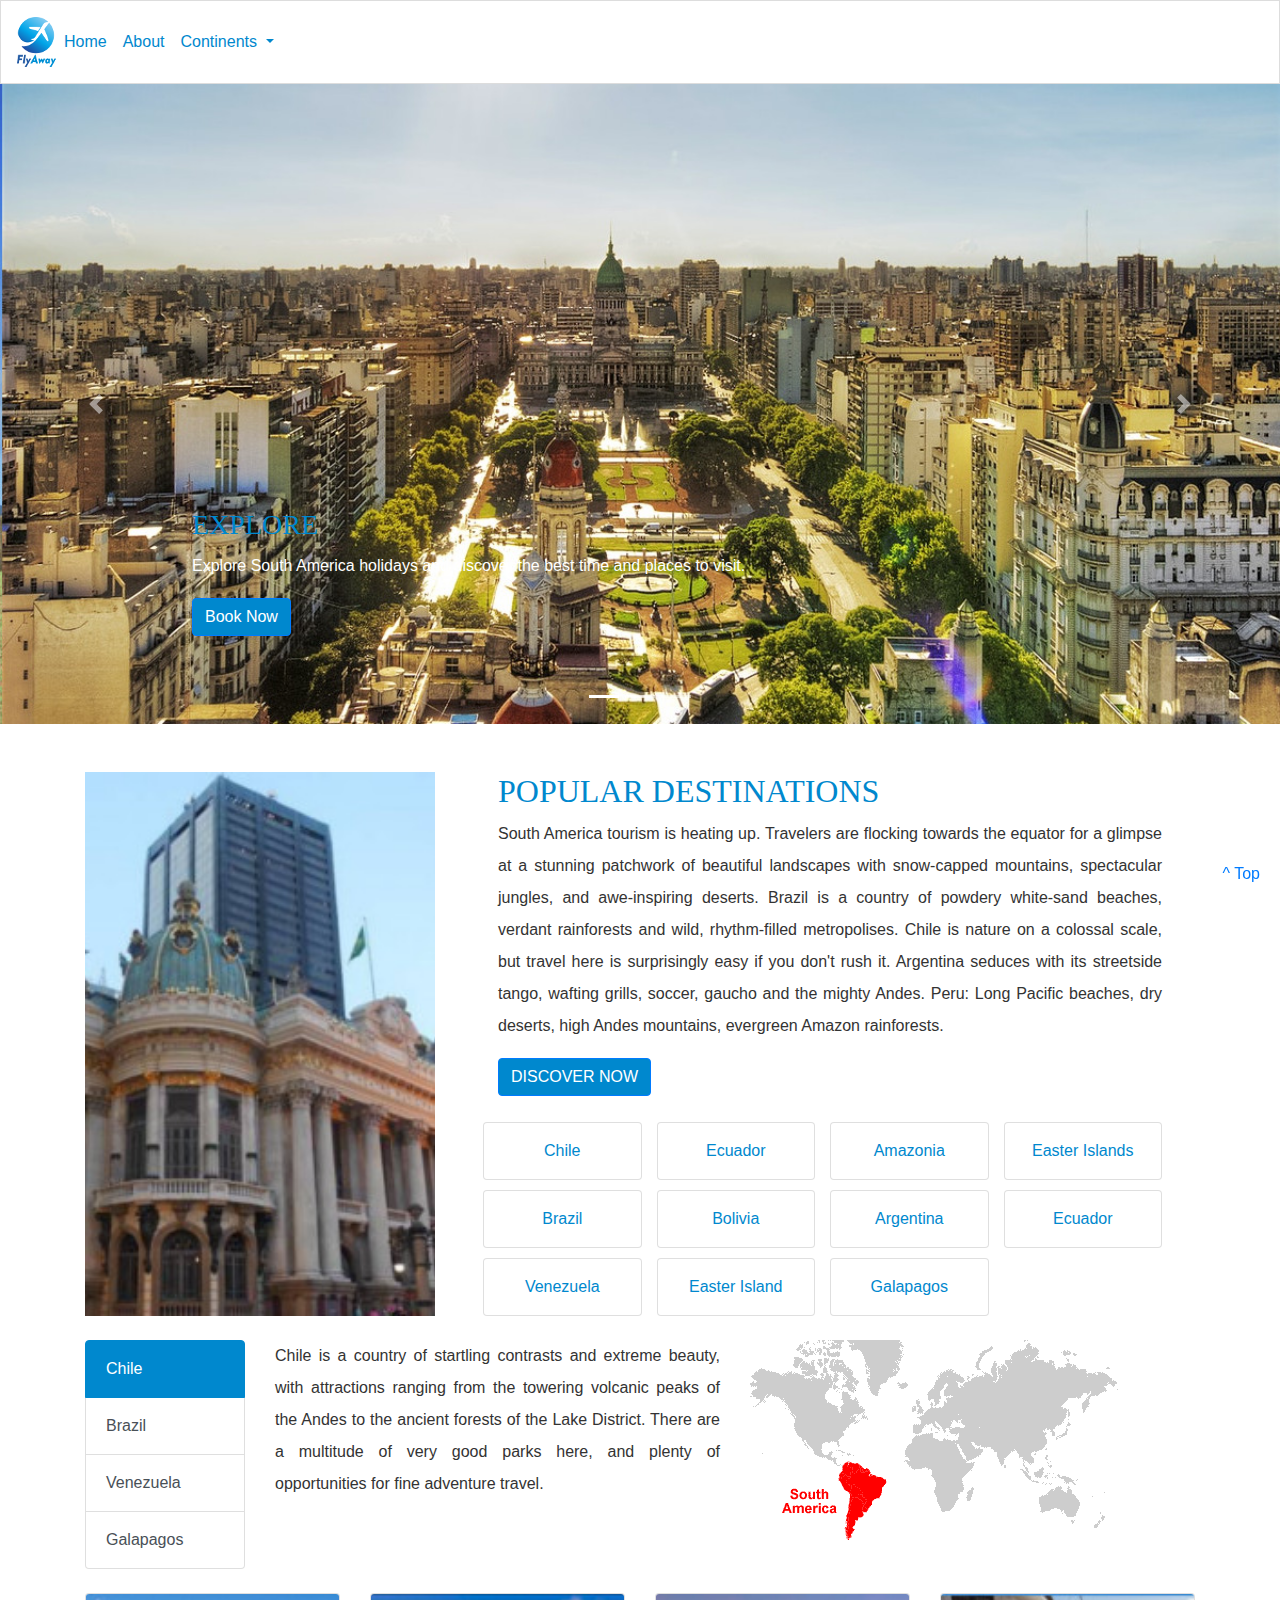
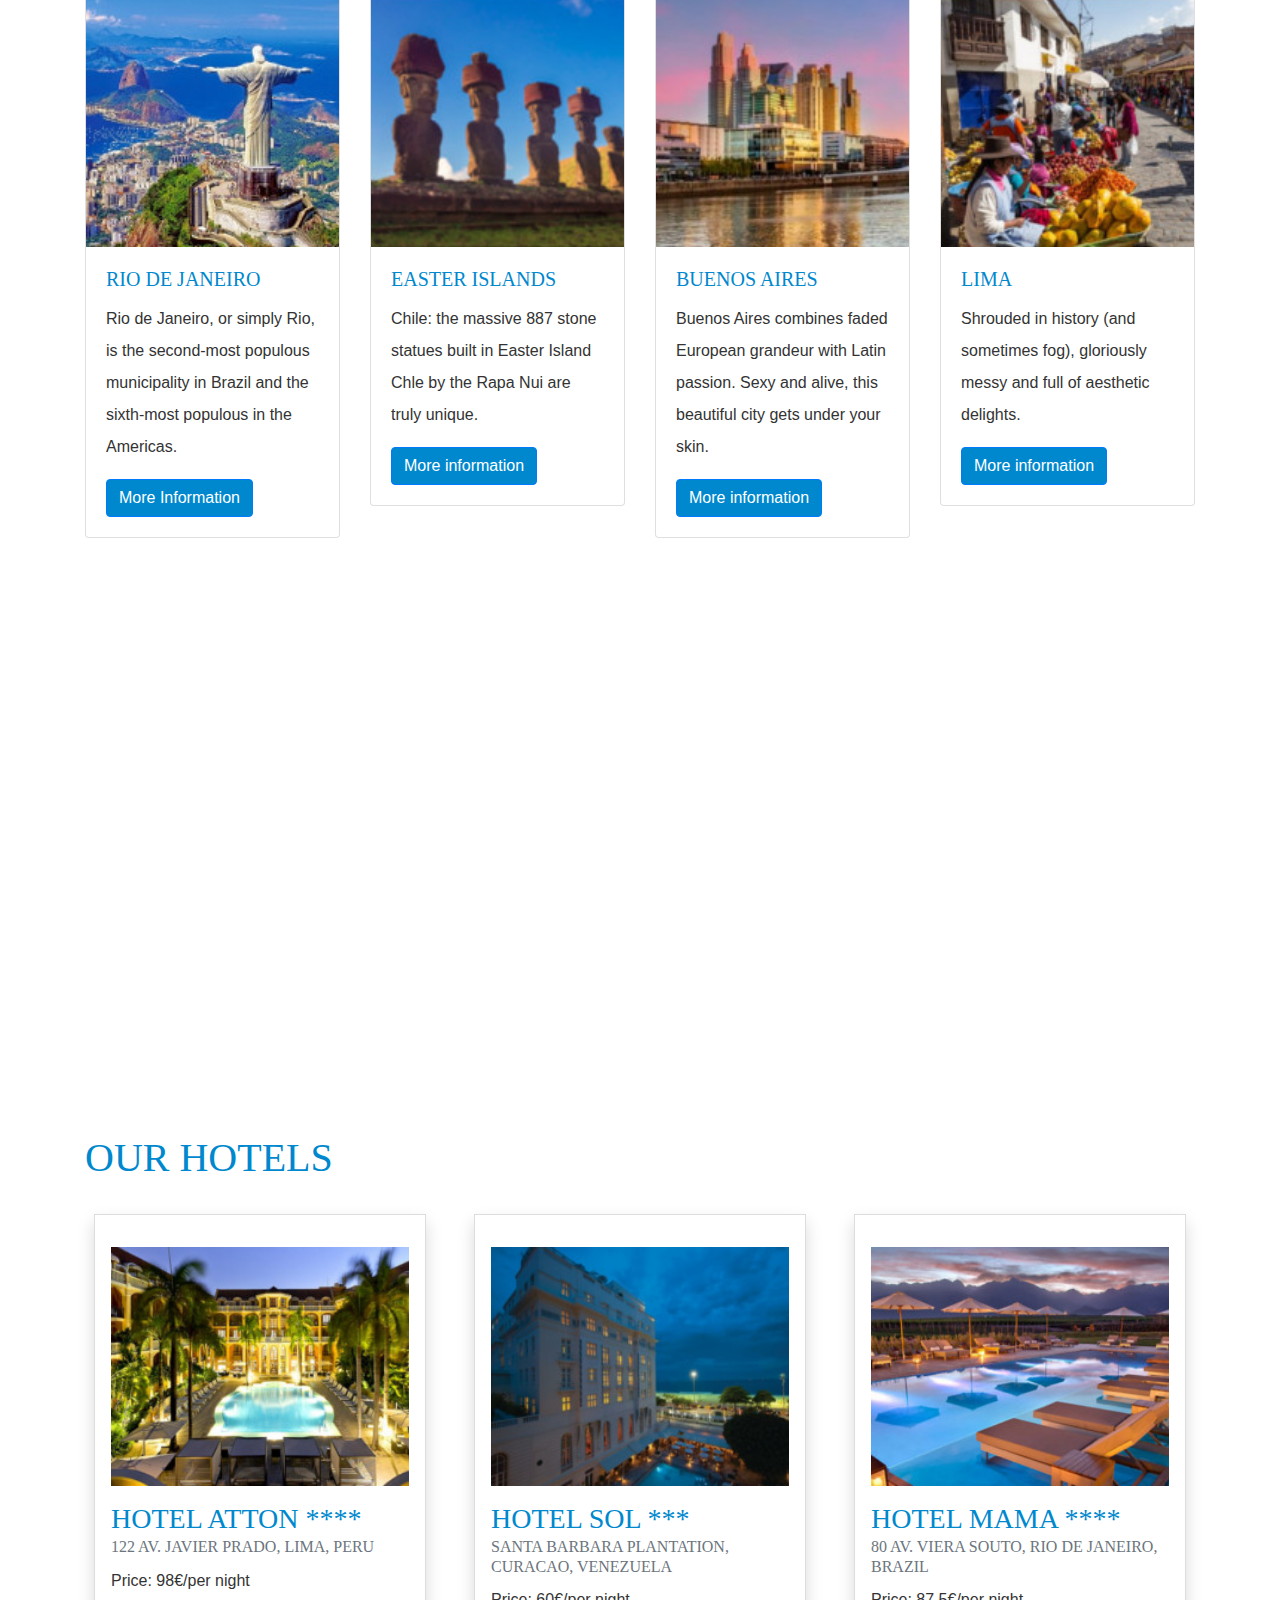
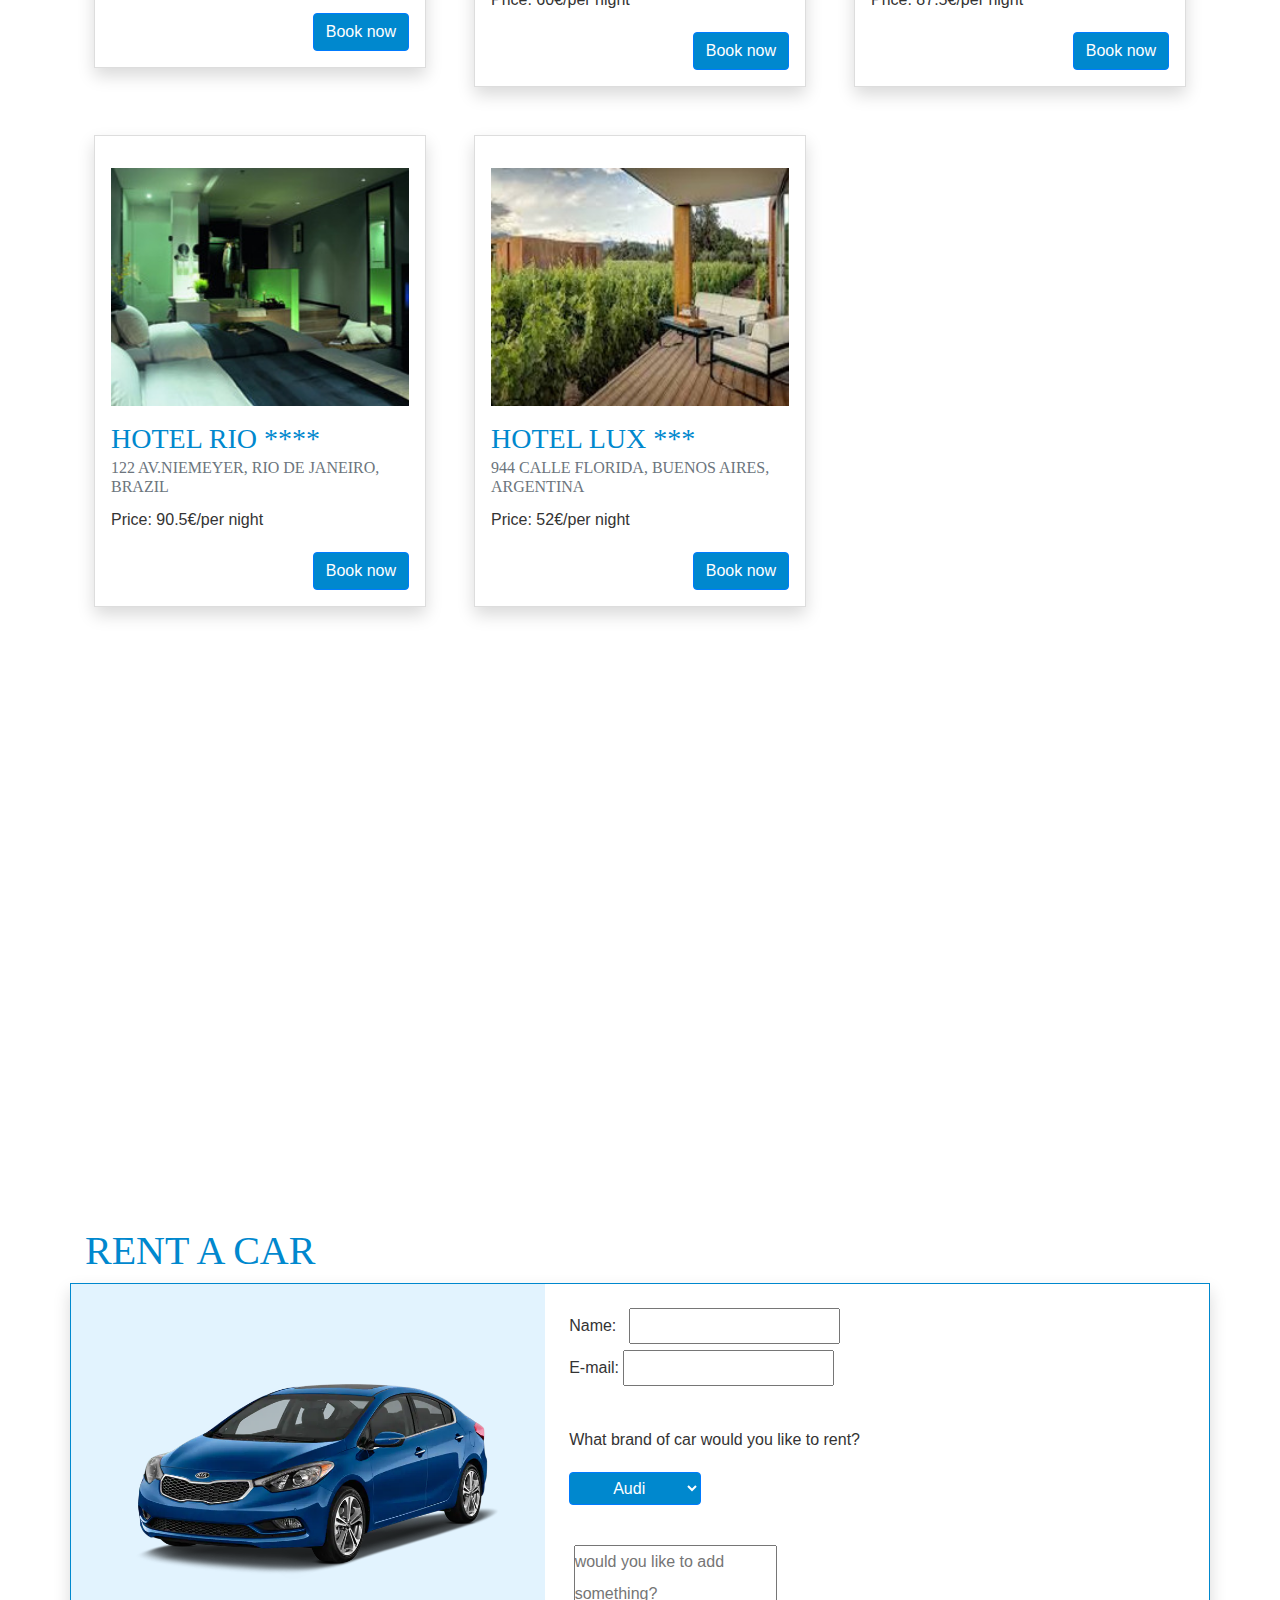
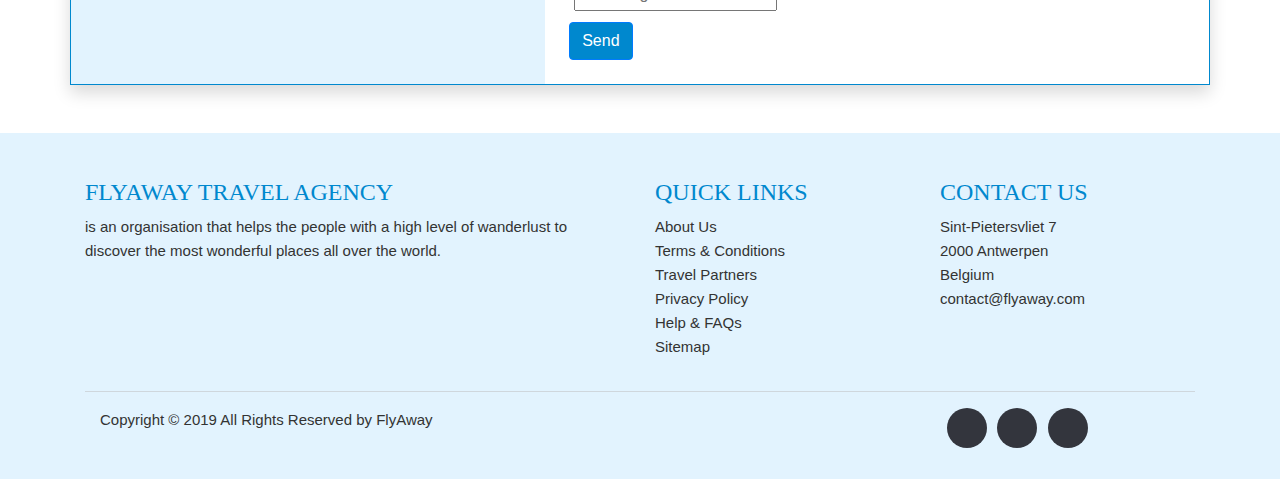
<file: south-america.html>
<!DOCTYPE html>
<html lang="en">

<head>
    <meta charset="UTF-8">
    <meta name="viewport" content="width=device-width, initial-scale=1">
    <title>South-America</title>
    <link rel="stylesheet" type="text/css" href="./Assets/Css/bootstrap.css">
    <link rel="stylesheet" type="text/css" href="./Assets/Css/footer-stylesheet.css">
    <link rel="stylesheet" type="text/css" href="./Assets/Css/style-hotels.css">
    <link rel="stylesheet" type="text/css" href="./Assets/Css/Destinations.css">
    <link rel="stylesheet" type="text/css" href="./Assets/Css/parallax.css">
    <link rel="stylesheet" type="text/css" href="./Assets/Css/style.css">
    <link href="https://fonts.googleapis.com/css?family=Lato&display=swap" rel="stylesheet">
</head>

<body>
    <!--Header with Nav and carousel-->
    <header>
        <!--Nav-->
        <nav class="navbar navbar-expand-lg navbar-light bg-light py-3">
            <a href="#" class="pull-left"><img src="Assets/Media/Imgs/small-logo.png" alt="logo"></a>
            <button class="navbar-toggler" type="button" data-toggle="collapse" data-target="#navbarSupportedContent" aria-controls="navbarSupportedContent" aria-expanded="false" aria-label="Toggle navigation">
                <span class="navbar-toggler-icon"></span>
            </button>
            <div class="collapse navbar-collapse" id="navbarSupportedContent">
                <ul class="navbar-nav mr-auto">
                    <li class="nav-item">
                        <a class="nav-link" href="index.html">Home <span class="sr-only">(current)</span></a>
                    </li>
                    <li class="nav-item">
                        <a class="nav-link" href="about.html">About <span class="sr-only">(current)</span></a>
                    </li>
                    <li class="nav-item dropdown">
                        <a class="nav-link dropdown-toggle" href="#" id="navbarDropdown" role="button" data-toggle="dropdown" aria-haspopup="true" aria-expanded="false">
                            Continents
                        </a>
                        <div class="dropdown-menu" aria-labelledby="navbarDropdown">
                            <a class="dropdown-item fly-away-blue" href="europe.html">Europe</a>
                            <div class="dropdown-divider"></div>
                            <a class="dropdown-item fly-away-blue" href="north-america.html">North America</a>
                            <div class="dropdown-divider"></div>
                            <a class="dropdown-item fly-away-blue" href="south-america.html">South America</a>
                            <div class="dropdown-divider"></div>
                            <a class="dropdown-item fly-away-blue" href="africa.html">Africa</a>
                            <div class="dropdown-divider"></div>
                            <a class="dropdown-item fly-away-blue" href="asia.html">Asia</a>
                            <div class="dropdown-divider"></div>
                            <a class="dropdown-item fly-away-blue disabled" href="#">Australia</a>
                            <div class="dropdown-divider"></div>
                            <a class="dropdown-item fly-away-blue disabled" href="#">Antarctica</a>
                        </div>
                    </li>
                </ul>
            </div>
        </nav>
        <!--Carousel-->
        <div id="carouselExampleIndicators" class="carousel slide" data-ride="carousel">
            <ol class="carousel-indicators">
                <li data-target="#carouselExampleIndicators" data-slide-to="0" class="active"></li>
                <li data-target="#carouselExampleIndicators" data-slide-to="1"></li>
                <li data-target="#carouselExampleIndicators" data-slide-to="2"></li>
            </ol>
            <div class="carousel-inner">
                <div class="carousel-item active">
                    <img class="d-block w-100" src="Assets/Media/Imgs/america/south-america/Buenos-Aires-2.jpg" alt="First slide">
                    <div class="carousel-caption d-none d-md-block text-left bg-dark-semitransparent my-5">
                        <h3>Explore</h3>
                        <p>Explore South America holidays and discover the best time and places to visit.</p>
                        <a href="#" class="btn btn-primary">Book Now</a>
                    </div>

                </div>
                <div class="carousel-item">
                    <img class="d-block w-100" src="Assets/Media/Imgs/america/south-america/Easter-Island-2.jpg" alt="Second slide">
                    <div class="carousel-caption d-none d-md-block text-left bg-dark-semitransparent my-5">
                        <h3>The mystery of Easter Island</h3>
                        <p>How old are Easter Island heads?</p>
                        <a href="#" class="btn btn-primary">Book Now</a>
                    </div>
                </div>
                <div class="carousel-item">
                    <img class="d-block w-100" src="Assets/Media/Imgs/america/south-america/Buenos-Aires-3.jpg" alt="Third slide">
                    <div class="carousel-caption d-none d-md-block text-left bg-dark-semitransparent my-5">
                        <h3>Get inspired</h3>
                        <p>Itineraries, activities, features and travel essentials.</p>
                        <a href="#" class="btn btn-primary">Book Now</a>
                    </div>
                </div>
            </div>
            <a class="carousel-control-prev" href="#carouselExampleIndicators" role="button" data-slide="prev">
                <span class="carousel-control-prev-icon" aria-hidden="true"></span>
                <span class="sr-only">Previous</span>
            </a>
            <a class="carousel-control-next" href="#carouselExampleIndicators" role="button" data-slide="next">
                <span class="carousel-control-next-icon" aria-hidden="true"></span>
                <span class="sr-only">Next</span>
            </a>
        </div>
    </header>
    <!--Popular destinations-->
    <div class="container pop-container my-5">
        <div class="row my-4 this-row">
            <img src="Assets/Media/Imgs/america/south-america/south-america-pop.jpg" alt="south-america" class="col-md-4 img-pop fix-image-width">
            <div class="col-md-8 pop-col px-5">
                <div class="pop-text">
                    <h2>Popular destinations</h2>
                    <p>
                        South America tourism is heating up. Travelers are flocking towards the equator for a glimpse at a stunning patchwork of beautiful landscapes with snow-capped mountains, spectacular jungles, and awe-inspiring deserts. Brazil is a country of powdery white-sand beaches, verdant rainforests and wild, rhythm-filled metropolises. Chile is nature on a colossal scale, but travel here is surprisingly easy if you don't rush it. Argentina seduces with its streetside tango, wafting grills, soccer, gaucho and the mighty Andes. Peru: Long Pacific beaches, dry deserts, high Andes mountains, evergreen Amazon rainforests.
                    </p>
                    <a href="#" class="btn btn-primary mvbutton">DISCOVER NOW</a>
                </div>
                <div class="pop-list row mt-3">
                    <ul class="list-group col-md-3">
                        <li class="fly-away-blue text-center"><a href="#" class="list-group-item text-truncate">Chile</a></li>
                        <li class="fly-away-blue text-center"><a href="#" class="list-group-item text-truncate">Brazil</a></li>
                        <li class="fly-away-blue text-center"><a href="#" class="list-group-item text-truncate">Venezuela</a></li>

                    </ul>
                    <ul class="list-group col-md-3">
                        <li class="fly-away-blue text-center"><a href="#" class="list-group-item text-truncate">Ecuador</a></li>
                        <li class="fly-away-blue text-center"><a href="#" class="list-group-item text-truncate">Bolivia</a></li>
                        <li class="fly-away-blue text-center"><a href="#" class="list-group-item text-truncate">Easter Island</a></li>

                    </ul>
                    <ul class="list-group col-md-3">
                        <li class="fly-away-blue text-center"><a href="#" class="list-group-item text-truncate">Amazonia</a></li>
                        <li class="fly-away-blue text-center"><a href="#" class="list-group-item text-truncate">Argentina</a></li>
                        <li class="fly-away-blue text-center"><a href="#" class="list-group-item text-truncate">Galapagos</a></li>
                    </ul>
                    <ul class="list-group col-md-3">
                        <li class="fly-away-blue text-center"><a href="#" class="list-group-item text-truncate">Easter Islands</a></li>
                        <li class="fly-away-blue text-center"><a href="#" class="list-group-item text-truncate">Ecuador</a></li>

                    </ul>
                </div>
            </div>
        </div>
        <div class="row">
            <div class="col-md-2">
                <div class="list-group" id="list-tab" role="tablist">
                    <a class="list-group-item list-group-item-action active text-truncate" id="list-home-list" data-toggle="list" href="#list-home" role="tab">Chile</a>
                    <a class="list-group-item list-group-item-action text-truncate" id="list-profile-list" data-toggle="list" href="#list-profile" role="tab">Brazil</a>
                    <a class="list-group-item list-group-item-action text-truncate" id="list-messages-list" data-toggle="list" href="#list-messages" role="tab">Venezuela</a>
                    <a class="list-group-item list-group-item-action text-truncate" id="list-settings-list" data-toggle="list" href="#list-settings" role="tab">Galapagos</a>
                </div>
            </div>
            <div class="col-md-5 text-justify">
                <div class="tab-content" id="nav-tabContent">
                    <div class="tab-pane fade show active" id="list-home" role="tabpanel" aria-labelledby="list-home-list">
                        Chile is a country of startling contrasts and extreme beauty, with attractions ranging from the towering volcanic peaks of the Andes to the ancient forests of the Lake District. There are a multitude of very good parks here, and plenty of opportunities for fine adventure travel.
                    </div>
                    <div class="tab-pane fade" id="list-profile" role="tabpanel" aria-labelledby="list-profile-list">Brazil's attractions extend from frozen-in-time colonial towns to otherworldly landscapes of red-rock canyons, thundering waterfalls and coral-fringed tropical islands. Then there's Brazil's biodiversity: legendary in scope, its diverse ecosystems boast the greatest collection of plant and animal species found anywhere on earth.
                    </div>
                    <div class="tab-pane fade" id="list-messages" role="tabpanel" aria-labelledby="list-messages-list">The South American paradise that is nestled between the loving arms of Colombia and warm buttocks of Brazil. Few countries in the world have this degree of natural beauty: Andean peaks, Caribbean coastline, idyllic islands, grasslands teeming with wildlife, the steamy Orinoco Delta and the world's highest waterfall, Angel Falls.
                    </div>
                    <div class="tab-pane fade" id="list-settings" role="tabpanel" aria-labelledby="list-settings-list">The Galapagos Islands are governed by a Special Law that supports conservation and the preservation of its unique environment. The Galapagos Governing Council is responsible for the overall management of the Archipelago, working to ensure a balance between the populated areas and protected areas.
                    </div>
                </div>
            </div>
            <div class="col-md-5">
                <img src="Assets/Media/Imgs/WORLDMAPS/south-america.png" alt="south-america" class="img-south-america">
            </div>
        </div>
        <div class="row my-4 this-row">
            <div class="col-md-3">
                <div class="card">
                    <img class="card-img-top rondo" src="Assets/Media/Imgs/america/south-america/rio-small.jpg" alt="Card image cap">
                    <div class="card-body">
                        <h5 class="card-title">Rio de Janeiro</h5>
                        <p class="card-text">Rio de Janeiro, or simply Rio, is the second-most populous municipality in Brazil and the sixth-most populous in the Americas.</p>
                        <a href="#" class="btn btn-primary">More Information</a>
                    </div>
                </div>
            </div>
            <div class="col-md-3">
                <div class="card">
                    <img class="card-img-top rondo" src="Assets/Media/Imgs/america/south-america/cile-small.jpg" alt="Card image cap">
                    <div class="card-body">
                        <h5 class="card-title">Easter Islands</h5>
                        <p class="card-text">Chile: the massive 887 stone statues built in Easter Island Chle by the Rapa Nui are truly unique.</p>
                        <a href="#" class="btn btn-primary">More information</a>
                    </div>
                </div>
            </div>
            <div class="col-md-3">
                <div class="card">
                    <img class="card-img-top rondo" src="Assets/Media/Imgs/america/south-america/buenos-small.jpg" alt="Card image cap">
                    <div class="card-body">
                        <h5 class="card-title">Buenos Aires</h5>
                        <p class="card-text">Buenos Aires combines faded European grandeur with Latin passion. Sexy and alive, this beautiful city gets under your skin.</p>
                        <a href="#" class="btn btn-primary">More information</a>
                    </div>
                </div>
            </div>
            <div class="col-md-3">
                <div class="card">
                    <img class="card-img-top rondo" src="Assets/Media/Imgs/america/south-america/peru-small.jpg" alt="Card image cap">
                    <div class="card-body">
                        <h5 class="card-title">Lima</h5>
                        <p class="card-text">Shrouded in history (and sometimes fog), gloriously messy and full of aesthetic delights.</p>
                        <a href="#" class="btn btn-primary">More information</a>
                    </div>
                </div>
            </div>
        </div>
    </div>
    <!-- parallax -->
    <div class="parallax" id="id-parallax-image-south-america-1"></div>
    <!--Hotels-->
    <div class="container my-5">
        <h1>Our Hotels</h1>
        <div class="row">
            <div class="col-md-4 p-4">
                <div class="bg-light p-3 shadow ">
                    <div class="text-center my-3">
                        <figure>
                            <img class="hotel-image" src="Assets/Media/Imgs/america/south-america/hotel-1.jpg" alt="hotel.">
                        </figure>
                    </div>
                    <div>
                        <h3>Hotel Atton ****</h3>
                        <h6 class="card-subtitle mb-2 text-muted"> 122 Av. Javier Prado, Lima, Peru</h6>
                        <p>
                            Price: 98€/per night
                        </p>
                        <div class="text-right">
                            <button type="button" class="btn btn-primary" data-toggle="modal" data-target="#exampleModal">
                                Book now
                            </button>
                        </div>
                    </div>
                </div>
            </div>
            <div class="col-md-4 p-4">
                <div class="bg-light p-3 shadow ">
                    <div class="text-center my-3">
                        <figure>
                            <img class="hotel-image" src="Assets/Media/Imgs/america/south-america/hotel-2.jpg" alt="hotel 2">
                        </figure>
                    </div>
                    <div>
                        <h3>Hotel Sol ***</h3>
                        <h6 class="card-subtitle mb-2 text-muted">Santa Barbara Plantation, Curacao, Venezuela</h6>
                        <p>
                            Price: 60€/per night
                        </p>
                        <div class="text-right">
                            <button type="button" class="btn btn-primary" data-toggle="modal" data-target="#exampleModal">
                                Book now
                            </button>
                        </div>
                    </div>
                </div>
            </div>
            <div class="col-md-4 p-4">
                <div class="bg-light p-3 shadow ">
                    <div class="text-center my-3">
                        <figure>
                            <img class="hotel-image" src="Assets/Media/Imgs/america/south-america/hotel-3.jpg" alt="hotel">
                        </figure>
                    </div>
                    <div>
                        <h3>Hotel Mama ****</h3>
                        <h6 class="card-subtitle mb-2 text-muted">80 Av. Viera Souto, Rio De Janeiro, Brazil</h6>
                        <p>
                            Price: 87.5€/per night
                        </p>
                        <div class="text-right">
                            <button type="button" class="btn btn-primary" data-toggle="modal" data-target="#exampleModal">
                                Book now
                            </button>
                        </div>
                    </div>
                </div>
            </div>
            <div class="col-md-4 p-4">
                <div class="bg-light p-3 shadow ">
                    <div class="text-center my-3">
                        <figure>
                            <img class="hotel-image" src="Assets/Media/Imgs/america/south-america/hotel-4.jpg" alt="hotel">
                        </figure>
                    </div>
                    <div>
                        <h3>Hotel Rio ****</h3>
                        <h6 class="card-subtitle mb-2 text-muted">122 Av.Niemeyer, Rio De Janeiro, Brazil</h6>
                        <p>
                            Price: 90.5€/per night
                        </p>
                        <div class="text-right">
                            <button type="button" class="btn btn-primary" data-toggle="modal" data-target="#exampleModal">
                                Book now
                            </button>
                        </div>
                    </div>
                </div>
            </div>
            <div class="col-md-4 p-4">
                <div class="bg-light p-3 shadow ">
                    <div class="text-center my-3">
                        <figure>
                            <img class="hotel-image" src="Assets/Media/Imgs/america/south-america/hotel-5.jpg" alt="hotel">
                        </figure>
                    </div>
                    <div>
                        <h3>Hotel Lux ***</h3>
                        <h6 class="card-subtitle mb-2 text-muted"> 944 Calle Florida, Buenos Aires, Argentina</h6>
                        <p>
                            Price: 52€/per night
                        </p>
                        <div class="text-right">
                            <button type="button" class="btn btn-primary" data-toggle="modal" data-target="#exampleModal">
                                Book now
                            </button>
                        </div>
                    </div>
                </div>
            </div>
        </div>
        <!-- Modal Booking confirmed -->
        <div class="modal fade" id="exampleModal" tabindex="-1" role="dialog" aria-labelledby="exampleModalLabel" aria-hidden="true">
            <div class="modal-dialog" role="document">
                <div class="modal-content">
                    <div class="modal-header">
                        <h5 class="modal-title" id="exampleModalLabel">Booking confirmed</h5>
                        <button type="button" class="close" data-dismiss="modal" aria-label="Close">
                            <span aria-hidden="true">&times;</span>
                        </button>
                    </div>
                    <div class="modal-body">
                        Thank you for traveling with FlyAway, enjoy your vacation!
                    </div>
                    <div class="modal-footer">
                        <button type="button" class="btn btn-secondary" data-dismiss="modal">Close</button>
                    </div>
                </div>
            </div>
        </div>
    </div>
    <!-- parallax -->
    <div class="parallax" id="id-parallax-image-south-america-2"></div>
    <!--Car rental-->
    <div class="container my-5">
        <h1>Rent a car</h1>
        <div class="row flex-row-reverse car-selector shadow">
            <div class=" col-md-7 p-4">
                <form action="MAILTO:CarRental@example.com" method="get" enctype="text/plain" class="form-horizontal">
                    <div class="customer information">
                        <label for="name" style="min-width: 55px;">Name:</label> <input type="text" id="name" name="user_name" style="min-width: 55px;">
                    </div>
                    <div class="customer information">
                        <label for="e-mail">E-mail:</label> <input type="text" id="e-mail" name="user_mail">
                    </div>
                    <br>
                    <p> What brand of car would you like to rent?</p>
                    <label>
                        <select class="btn btn-primary" name="car_brand">
                            <option value="Audi" selected>Audi</option>
                            <option value="BMW">BMW</option>
                            <option value="Fiat">Fiat</option>
                            <option value="Golf">Golf</option>
                            <option value="Hyundai">Hyundai</option>
                            <option value="Mercedes">Mercedes</option>
                            <option value="Opel">Opel</option>
                            <option value="Volkswagen">Volkswagen</option>
                        </select>
                    </label>
                    <br>
                    <br>
                    <label for="msg"></label>
                    <textarea id="msg" name="user_message" placeholder="would you like to add something?"></textarea><br>
                    <input class="btn btn-primary" type="submit" value="Send">
                </form>
            </div>
            <div class="col-md-5 bg-lightblue">
                <img class="col-md-12" src="Assets/Media/Imgs/KIA_FORT_2015.webp" alt="Car Image">
            </div>
        </div>
    </div>
    <footer class="site-footer bg-lightblue mt-5">
        <div class="container">
            <div class="row">
                <div class="col-md-6 mt-md-0 mt-3">
                    <h4 class="text-uppercase">FlyAway Travel Agency</h4>
                    <p>is an organisation that helps the
                        people with a high level of wanderlust to discover the most wonderful places all over the world.</p>
                </div>

                <div class="col-xs-6 col-md-3">
                    <h4 class="text-uppercase">Quick Links</h4>
                    <ul class="footer-links">
                        <li><a href="#">About Us</a></li>
                        <li><a href="#">Terms & Conditions</a></li>
                        <li><a href="#">Travel Partners</a></li>
                        <li><a href="#">Privacy Policy</a></li>
                        <li><a href="#">Help & FAQs</a></li>
                        <li><a href="#">Sitemap</a></li>
                    </ul>
                </div>

                <div class="col-xs-6 col-md-3">
                    <h4 class="text-uppercase">Contact Us</h4>
                    <ul class="list-unstyled">
                        <li>Sint-Pietersvliet 7</li>
                        <li>2000 Antwerpen</li>
                        <li>Belgium</li>
                        <li><a href="mailto:contact@flyaway.com">contact@flyaway.com</a></li>
                    </ul>
                </div>
            </div>
            <hr>
        </div>
        <div class="container">
            <div class="row">
            </div>
            <div class="container">
                <div class="row">
                    <div class="col-md-8 col-sm-6 col-xs-12">
                        <p class="copyright-text">Copyright &copy; 2019 All Rights Reserved by
                            <a href="#">FlyAway</a>
                        </p>
                    </div>
                    <div class="col-md-3 mb-md-0 mb-3">
                        <ul class="social-icons">
                            <li><a class="facebook" href="#"><i class="fal fa-facebook"></i></a></li>
                            <li><a class="twitter" href="#"><i class="fal fa-twitter"></i></a></li>
                            <li><a class="instagram" href="#"><i class="fal fa-instagram"></i></a></li>
                        </ul>
                    </div>
                </div>
            </div>
        </div>
    </footer>
    <!--Aside to top-->
    <aside class="to-top">
        <a href="#">^ Top</a>
    </aside>
    <!--javascript-->
    <script src="https://code.jquery.com/jquery-3.3.1.slim.min.js" integrity="sha384-q8i/X+965DzO0rT7abK41JStQIAqVgRVzpbzo5smXKp4YfRvH+8abtTE1Pi6jizo" crossorigin="anonymous"></script>
    <script src="https://cdnjs.cloudflare.com/ajax/libs/popper.js/1.14.7/umd/popper.min.js" integrity="sha384-UO2eT0CpHqdSJQ6hJty5KVphtPhzWj9WO1clHTMGa3JDZwrnQq4sF86dIHNDz0W1" crossorigin="anonymous"></script>
    <script src="https://stackpath.bootstrapcdn.com/bootstrap/4.3.1/js/bootstrap.min.js" integrity="sha384-JjSmVgyd0p3pXB1rRibZUAYoIIy6OrQ6VrjIEaFf/nJGzIxFDsf4x0xIM+B07jRM" crossorigin="anonymous"></script>
</body>

</html>
</file>
<file: Assets/Css/homepage.css>
.hot-topic {
  background-color: darkgrey;
  background-image: url("https://via.placeholder.com/500x300");
  border: 1px solid red;
  width: 100%; }

.last-minute-destination {
  background-color: darkgrey;
  border: 1px solid red;
  width: 100%; }

.last-minute-destination img {
  width: 100%;
  height: 150px;
  object-fit: cover; }

/*# sourceMappingURL=homepage.css.map */
</file>
<file: Assets/Css/footer-stylesheet.css>
.site-footer {
    /*background-color:#white;*/
    padding:45px 0 20px;
    font-size:15px;
    line-height:24px;
    color:white;
}
.site-footer hr {
    border-top-color:#bbb;
    opacity:0.5;
}
.site-footer hr.small {
    margin:20px 0;
}
.site-footer h6 {
    color:white;
    font-size:16px;
    text-transform:uppercase;
    margin-top:5px;
    letter-spacing:2px;
}
.site-footer a {
    color:white;
}
.site-footer a:hover {
    color:lightsteelblue;
    text-decoration:none;
}
.footer-links {
    padding-left:0;
    list-style:none;
}
.footer-links li {
    display:block;
}
.footer-links a {
    color:white;
}
.footer-links a:active,.footer-links a:focus,.footer-links a:hover {
    color:lightsteelblue;
    text-decoration:none;
}
.footer-links.inline li
{
    display:inline-block;
}
.site-footer .social-icons {
    text-align:right;
}
.site-footer .social-icons a {
    width:40px;
    height:40px;
    line-height:40px;
    margin-left:6px;
    margin-right:0;
    border-radius:100%;
    background-color:#33353d;
}
.copyright-text {
    margin:0;
}
@media (max-width:991px) {
    .site-footer [class^=col-] {
        margin-bottom:30px;
    }
}
@media (max-width:767px) {
    .site-footer {
        padding-bottom:0;
    }
    .site-footer .copyright-text,.site-footer .social-icons {
        text-align:center;
    }
}
.social-icons {
    padding-left:0;
    margin-bottom:0;
    list-style:none;
}
.social-icons li {
    display:inline-block;
    margin-bottom:4px;
}
.social-icons li.title {
    margin-right:15px;
    text-transform:uppercase;
    color:#96a2b2;
    font-weight:700;
    font-size:13px;
}
.social-icons a{
    background-color:#eceeef;
    color:#818a91;
    font-size:16px;
    display:inline-block;
    line-height:44px;
    width:44px;
    height:44px;
    text-align:center;
    margin-right:8px;
    border-radius:100%;
    -webkit-transition:all .2s linear;
    -o-transition:all .2s linear;
    transition:all .2s linear;
}
.social-icons a:active,.social-icons a:focus,.social-icons a:hover {
    color:#fff;
    background-color:#29aafe;
}
.social-icons.size-sm a {
    line-height:34px;
    height:34px;
    width:34px;
    font-size:14px;
}
.social-icons a.facebook:hover {
    background-color:#3b5998;
}
.social-icons a.facebook:hover {
    background-color:#3b5998;
}
.social-icons a.twitter:hover {
    background-color:#3b5998;
}
@media (max-width:767px) {
    .social-icons li.title {
        display:block;
        margin-right:0;
        font-weight:600;
    }
}
</file>
<file: Assets/Css/style.css>
* {
  margin: 0;
  padding: 0; }

body {
  font-family: "Lato Medium", sans-serif;
  color: #333333;
  line-height: 2em; }

h1, h2, h3, h4, h5, h6 {
  font-family: "Lato Heavy";
  text-transform: uppercase;
  color: #0088ce; }

.fly-away-blue a {
  color: #0088ce;
  margin: 10px 0; }

.fly-away-blue a:hover {
  color: white;
  text-decoration: none;
  background-color: #0088ce; }

.navbar-light .navbar-nav .nav-link {
  color: #0088ce; }

.fly-away-blue {
  color: #0088ce; }

.btn-primary {
  background-color: #0088ce; }

.pop-col {
  text-align: justify;
  padding: 0 50px; }

.list-group-item.active {
  background-color: #0088ce;
  border-color: #0088ce; }

.bg-light {
  background-color: white !important;
  border: 1px solid #dddddd; }

.car-selector {
  border: 1px solid #0088ce; }

.bg-lightblue {
  background-color: #e2f3fe; }

textarea {
  resize: none; }

.site-footer {
  color: #333333; }

.site-footer a {
  color: #333333; }

.site-footer a:hover {
  color: #0088ce; }

.footer-links a:active, .footer-links a:focus, .footer-links a:hover {
  color: #0088ce; }

.to-top {
  position: fixed;
  bottom: 0;
  right: 0;
  padding: 10px 20px; }

.to-top a:hover {
  text-decoration: none; }

/*# sourceMappingURL=style.css.map */
</file>
<file: Assets/Css/style-hotels.css>
.hotel-image {
  width: 100%;
  object-fit: cover; }

/*# sourceMappingURL=style-hotels.css.map */
</file>
<file: Assets/Css/Destinations.css>
.h2 {
  text-align: left; }

ul li {
  list-style-type: none; }

.parallax {
  height: 500px;
  background-attachment: fixed;
  background-position: center;
  background-repeat: no-repeat;
  background-size: cover; }

#id-parllax-image-africa-1 {
  background-image: url("../Media/Imgs/parallax-images/africa/africa1.jpg"); }

#id-parllax-image-africa-2 {
  background-image: url("../Media/Imgs/parallax-images/africa/tanzania.jpg"); }

#discover {
  font-size: 60px;
  color: white; }

.introductionz {
  font-weight: bold;
  font-style: italic; }

.fix-image-width{
    object-fit: cover;
}
/*# sourceMappingURL=Destinations.css.map */
</file>
<file: Assets/Css/parallax.css>
.parallax { 
  height: 500px; 
  background-attachment: fixed;
  background-position: center;
  background-repeat: no-repeat;
  background-size: cover;
}

#id-parllax-image{
    background-image: url("../Media/Imgs/america/new-york.jpg");
}

#id-parllax-image-2{
    background-image: url("../Media/Imgs/europe/barcelona.jpg");
}

#id-parllax-image-asia-1{
    background-image: url("../Media/Imgs/parallax-images/asia/Background-Fuji.jpg");
}

#id-parllax-image-asia-2{
    background-image: url("../Media/Imgs/parallax-images/asia/Background-city.jpg");
}
#id-parallax-image-south-america-1{
    background-image: url("../Media/Imgs/parallax-images/south-america/brasil.jpeg");
}

#id-parallax-image-south-america-2{
    background-image: url("../Media/Imgs/parallax-images/south-america/chile.jpg");
}

#id-parallax-image-north-america-1{
    background-image: url("../Media/Imgs/parallax-images/north-america/new-york.jpg");
}

#id-parallax-image-north-america-2{
    background-image: url("../Media/Imgs/parallax-images/north-america/las-vegas.jpg");
}

#id-parllax-image-europe-1{
    background-image: url("../Media/Imgs/europe/san-marino-italie.jpg");
}
#id-parllax-image-europe-2{
    background-image: url("../Media/Imgs/europe/san-sebastian-spain.jpg");
}
</file>
